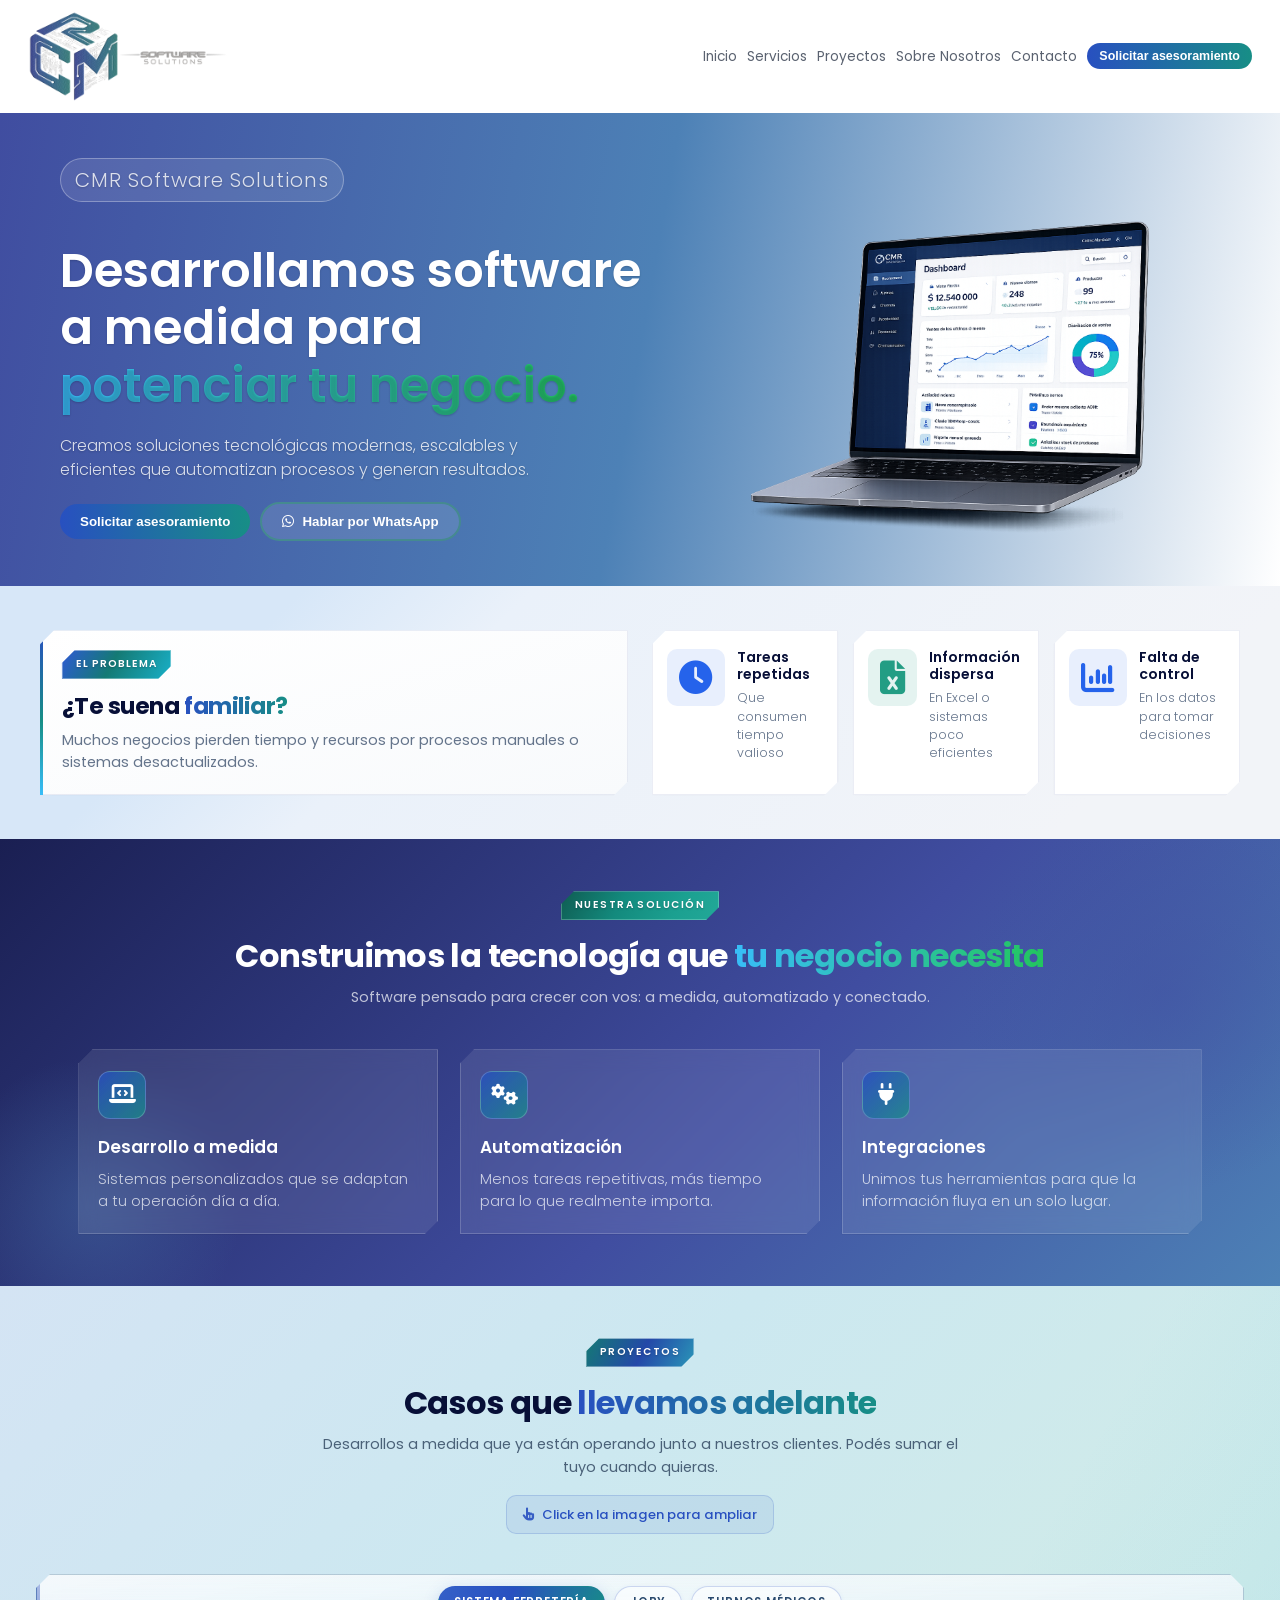
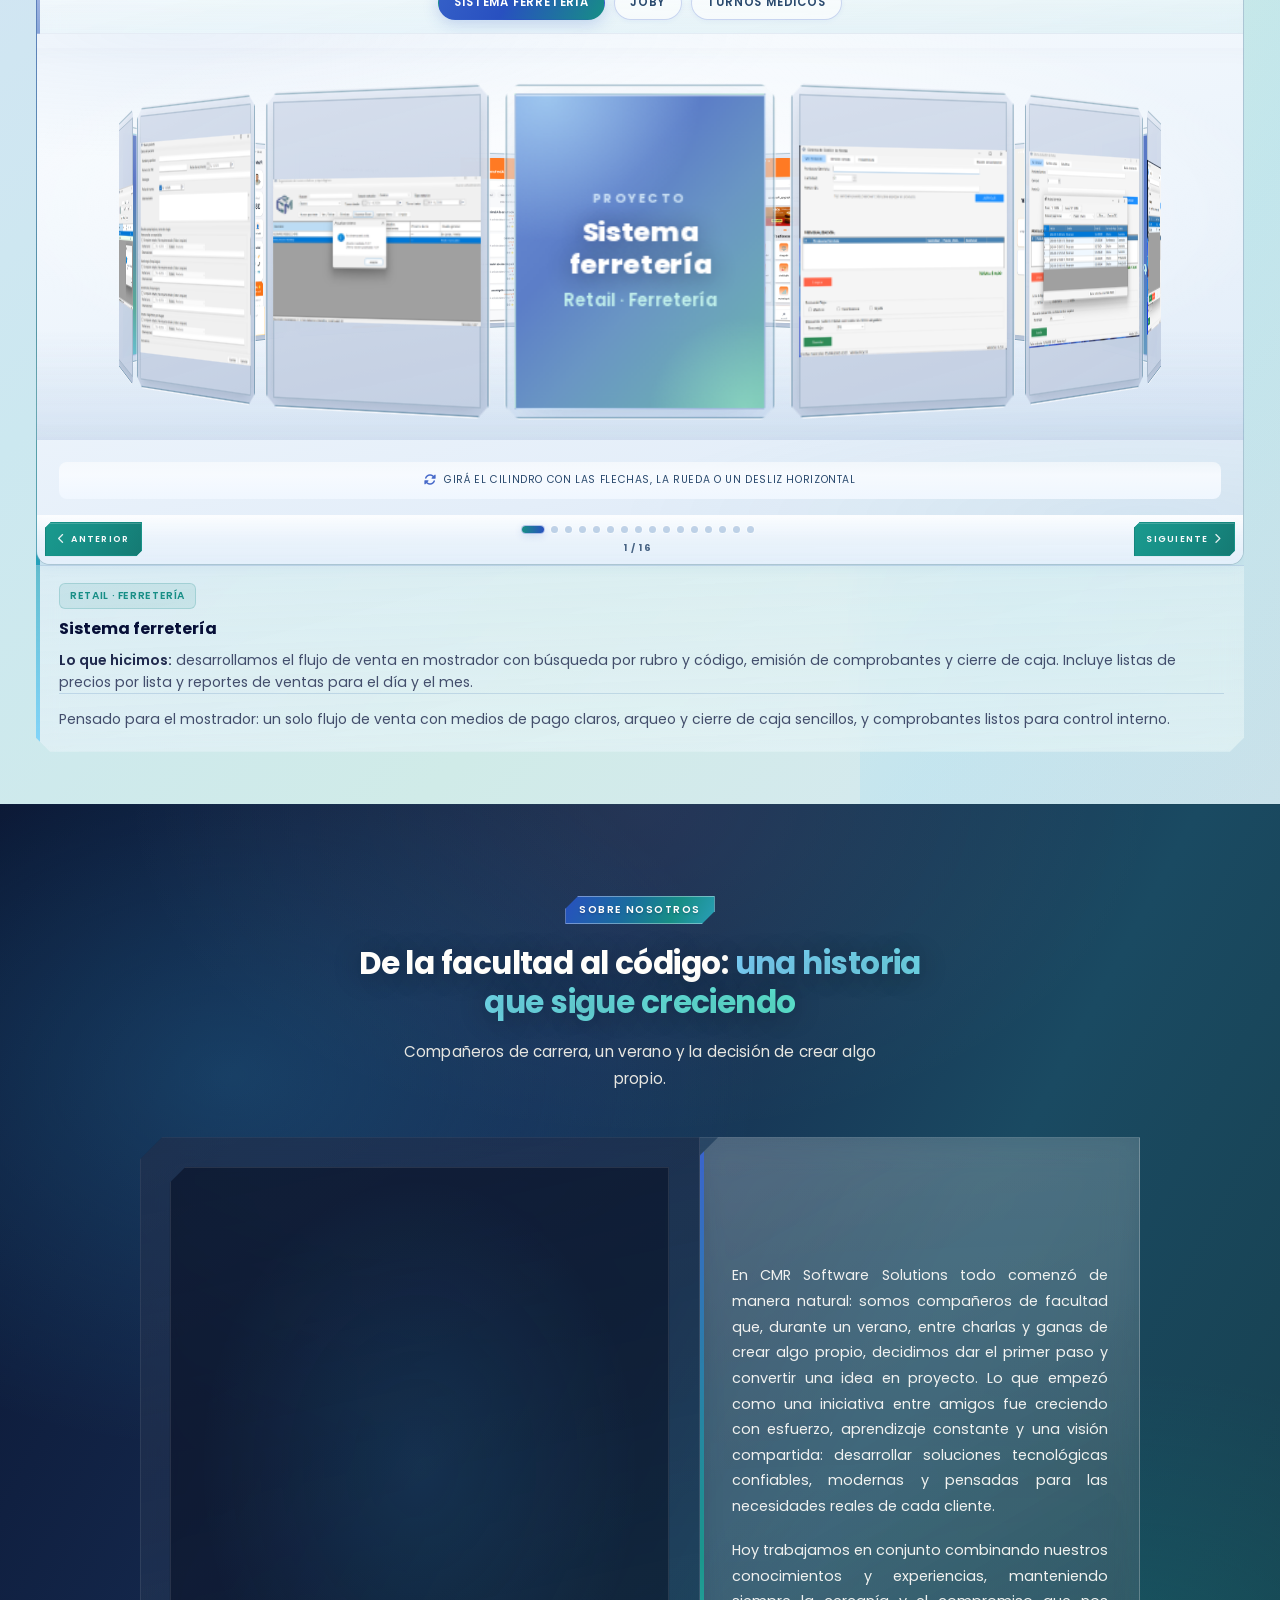
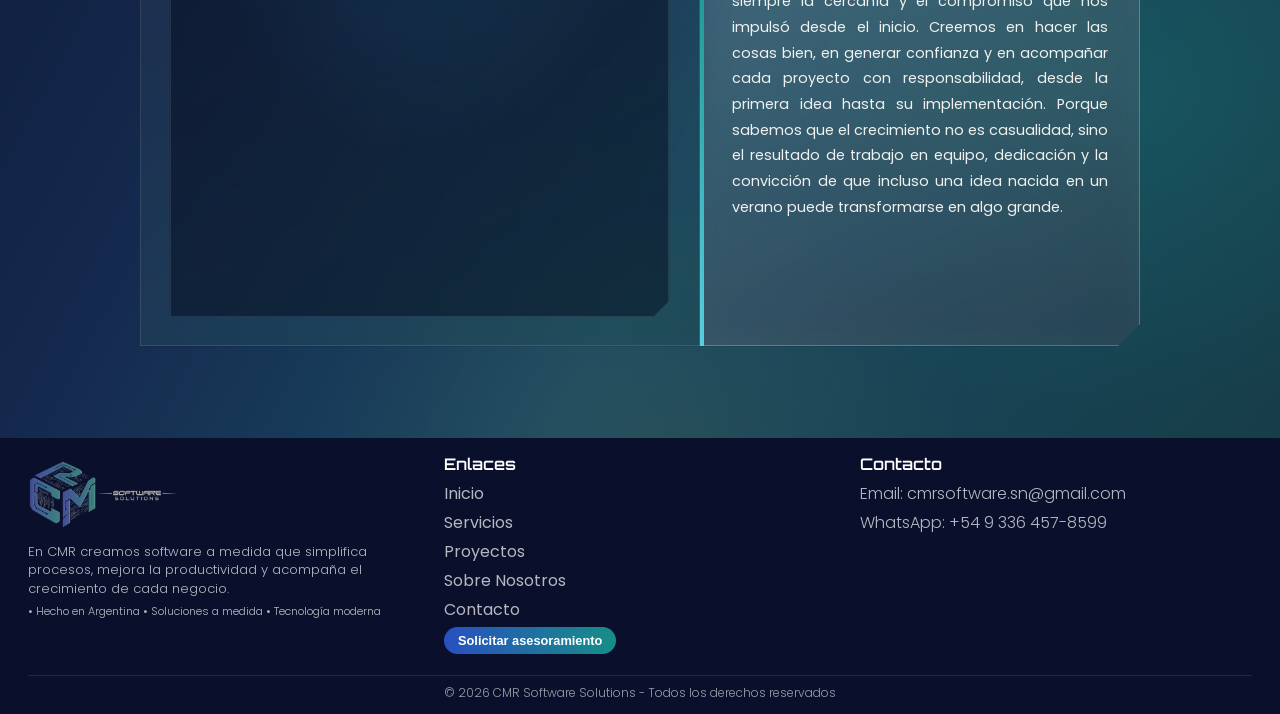
<file: index.html>
<!DOCTYPE html>
<html lang="es">
    <head>
        <meta charset="UTF-8">
        <meta name="viewport" content="width=device-width, initial-scale=1.0, viewport-fit=cover">
        <title>CMR Software Solutions</title>
        <link rel="stylesheet" href="style.css">
        <script src="main.js" defer></script>
        <link href="https://fonts.googleapis.com/css2?family=Poppins:wght@300;400;600;700&display=swap" rel="stylesheet">
        <link href="https://fonts.googleapis.com/css2?family=Orbitron:wght@400;600&display=swap" rel="stylesheet">
        <link rel="stylesheet" href="https://cdnjs.cloudflare.com/ajax/libs/font-awesome/6.5.0/css/all.min.css">
    </head>
        <body>
            <header>
                <nav class="site-nav" aria-label="Principal">
                        <img src="IMG/logo2.png" alt="CMR logo" class="logo">

                    <button type="button" class="nav-toggle js-nav-toggle" aria-controls="nav-primary" aria-expanded="false" aria-label="Abrir menú de navegación">
                        <span class="nav-toggle-bars" aria-hidden="true"></span>
                    </button>

                    <ul id="nav-primary" class="nav-primary">
                        <li><a href="#hero">Inicio</a></li>
                        <li><a href="#servicios">Servicios</a></li>
                        <li><a href="#proyectos">Proyectos</a></li>
                        <li><a href="#sobre-nosotros">Sobre Nosotros</a></li>
                        <li><a href="#footer">Contacto</a></li>
                        <li><button type="button" class="btn-nav js-goto-asesoramiento">Solicitar asesoramiento</button></li>
                    </ul>
                </nav>
            </header>

            <main id="contenido-principal">
                <section id="hero">
                    <div class="container">
                        <div class="hero-texto">
                            
                            <p class="tag">CMR Software Solutions</p>

                            <h1>Desarrollamos software a medida para
                                <span class="texto-degradado">potenciar tu negocio.</span>
                            </h1>

                            <p>Creamos soluciones tecnológicas modernas, escalables y eficientes que automatizan procesos y generan resultados.</p>

                            <div class="hero-actions">
                                <button type="button" class="btn-primary js-goto-asesoramiento">Solicitar asesoramiento</button>
                                <button type="button" class="btn-whatsapp"><i class="fa-brands fa-whatsapp" aria-hidden="true"></i> Hablar por WhatsApp</button>
                            </div>

                        </div>

                        <div class="hero-img">
                            <img src="IMG/Pantalla.png" alt="Sistema de gestión">
                        </div>

                    </div>

                </section>

                <section id="problema">

                    <div class="problema-envolvente">
                        
                        <div class="problema-texto">
                            <div class="problema-intro-card">
                                <h2 class="tag-problem">El problema</h2>
                                <h3 class="problema-intro-title">¿Te suena <span class="problema-highlight">familiar?</span></h3>
                                <p class="problema-intro-desc">Muchos negocios pierden tiempo y recursos por procesos manuales o sistemas desactualizados.</p>
                            </div>
                        </div>    
                                
                        <div class="problema-container">

                            <div class="problema-item">
                                <i class="fa-solid fa-clock icono-problema"></i>
                                <div>
                                    <h4>Tareas repetidas</h4>
                                    <p>Que consumen tiempo valioso</p>
                                </div>
                            </div>
                            
                            <div class="problema-item">
                                <i class="fa-solid fa-file-excel icono-excel"></i>
                                <div>
                                    <h4>Información dispersa</h4>
                                    <p>En Excel o sistemas poco eficientes</p>
                                </div>    
                            </div>

                            <div class="problema-item">
                                <i class="fa-solid fa-chart-column icono-problema"></i>
                                <div>
                                    <h4>Falta de control</h4>
                                    <p>En los datos para tomar decisiones</p>
                                </div>    
                            </div>
                            
                        </div>
                    </div>    
        
                </section>

                <section id="servicios">
                    <div class="servicios-envoltura">
                        <header class="servicios-head">
                            <h2 class="tag-servicios">Nuestra solución</h2>
                            <h3 class="servicios-title">Construimos la tecnología que <span class="servicios-gradient">tu negocio necesita</span></h3>
                            <p class="servicios-lead">Software pensado para crecer con vos: a medida, automatizado y conectado.</p>
                        </header>

                        <div class="servicios-container">

                            <article class="servicios-item">
                                <div class="servicios-item-icon" aria-hidden="true">
                                    <i class="fa-solid fa-laptop-code"></i>
                                </div>
                                <h4>Desarrollo a medida</h4>
                                <p>Sistemas personalizados que se adaptan a tu operación día a día.</p>
                            </article>

                            <article class="servicios-item">
                                <div class="servicios-item-icon" aria-hidden="true">
                                    <i class="fa-solid fa-gears"></i>
                                </div>
                                <h4>Automatización</h4>
                                <p>Menos tareas repetitivas, más tiempo para lo que realmente importa.</p>
                            </article>

                            <article class="servicios-item">
                                <div class="servicios-item-icon" aria-hidden="true">
                                    <i class="fa-solid fa-plug"></i>
                                </div>
                                <h4>Integraciones</h4>
                                <p>Unimos tus herramientas para que la información fluya en un solo lugar.</p>
                            </article>

                        </div>
                    </div>
                </section>

                <section id="proyectos" aria-labelledby="proyectos-heading">
                    <div class="proyectos-envoltura">
                        <header class="proyectos-head">
                            <h2 class="tag-proyectos">Proyectos</h2>
                            <h3 id="proyectos-heading" class="proyectos-title">Casos que <span class="proyectos-gradient">llevamos adelante</span></h3>
                            <p class="proyectos-lead">Desarrollos a medida que ya están operando junto a nuestros clientes. Podés sumar el tuyo cuando quieras.</p>
                            <p class="proyectos-aviso-capturas" role="note"><i class="fa-solid fa-hand-pointer" aria-hidden="true"></i> <span>Click en la imagen para ampliar</span></p>
                        </header>

                        <div class="proyectos-showcase-container">
                            <article class="proyecto-card proyecto-showcase" id="proyecto-showcase">
                                <div class="proyecto-carousel-shell">
                                <nav class="proyecto-tabs" role="tablist" aria-label="Elegí un proyecto o deslizá la galería continua">
                                    <button type="button" class="proyecto-tab is-active" role="tab" aria-selected="true" aria-controls="proyecto-galeria-continua" id="proyecto-tab-ferreteria" data-proyecto-index="0">Sistema ferretería</button>
                                    <button type="button" class="proyecto-tab" role="tab" aria-selected="false" aria-controls="proyecto-galeria-continua" id="proyecto-tab-joby" tabindex="-1" data-proyecto-index="1">Joby</button>
                                    <button type="button" class="proyecto-tab" role="tab" aria-selected="false" aria-controls="proyecto-galeria-continua" id="proyecto-tab-turnos" tabindex="-1" data-proyecto-index="2">Turnos médicos</button>
                                </nav>

                                <div class="proyecto-gallery-unified">
                                    <div class="proyecto-media proyecto-carousel js-proyecto-carousel-continuo" id="proyecto-carousel-continuo">
                                        <div class="proyecto-coverflow-stage proyecto-ring-stage" id="proyecto-galeria-continua" aria-roledescription="carrusel" aria-label="Galería continua: ferretería, Joby y turnos médicos">
                                            <div class="proyecto-ring-viewport">
                                                <div class="proyecto-ring-track">
                                                    <figure class="proyecto-ring-face proyecto-coverflow-slide proyecto-coverflow-portada" data-proyecto="0" aria-label="Portada: sistema ferretería">
                                                        <div class="proyecto-portada-inner">
                                                            <span class="proyecto-portada-eyebrow">Proyecto</span>
                                                            <span class="proyecto-portada-titulo">Sistema ferretería</span>
                                                            <span class="proyecto-portada-meta">Retail · Ferretería</span>
                                                        </div>
                                                    </figure>
                                                    <figure class="proyecto-ring-face proyecto-coverflow-slide" data-proyecto="0" aria-label="Ferretería, vista 1">
                                                        <img src="IMG/proyectos/SISTEMA FERRETERIA/Captura de pantalla 2026-04-15 202739.png" alt="Sistema ferretería — pantalla 1" loading="lazy" decoding="async">
                                                    </figure>
                                                    <figure class="proyecto-ring-face proyecto-coverflow-slide" data-proyecto="0" aria-label="Ferretería, vista 2">
                                                        <img src="IMG/proyectos/SISTEMA FERRETERIA/Captura de pantalla 2026-04-15 202751.png" alt="Sistema ferretería — pantalla 2" loading="lazy" decoding="async">
                                                    </figure>
                                                    <figure class="proyecto-ring-face proyecto-coverflow-slide" data-proyecto="0" aria-label="Ferretería, vista 3">
                                                        <img src="IMG/proyectos/SISTEMA FERRETERIA/Captura de pantalla 2026-04-15 202856.png" alt="Sistema ferretería — pantalla 3" loading="lazy" decoding="async">
                                                    </figure>
                                                    <figure class="proyecto-ring-face proyecto-coverflow-slide proyecto-coverflow-portada" data-proyecto="1" aria-label="Portada: Joby">
                                                        <div class="proyecto-portada-inner">
                                                            <span class="proyecto-portada-eyebrow">Proyecto</span>
                                                            <span class="proyecto-portada-titulo">Joby</span>
                                                            <span class="proyecto-portada-meta">App móvil · Servicios</span>
                                                        </div>
                                                    </figure>
                                                    <figure class="proyecto-ring-face proyecto-coverflow-slide" data-proyecto="1" aria-label="Joby, vista 1">
                                                        <img src="IMG/proyectos/APP%20JOBY/WhatsApp%20Image%202026-04-18%20at%2014.45.59%20(1).jpeg" alt="Joby — pantalla 1" loading="lazy" decoding="async">
                                                    </figure>
                                                    <figure class="proyecto-ring-face proyecto-coverflow-slide" data-proyecto="1" aria-label="Joby, vista 2">
                                                        <img src="IMG/proyectos/APP%20JOBY/WhatsApp%20Image%202026-04-18%20at%2014.45.59%20(2).jpeg" alt="Joby — pantalla 2" loading="lazy" decoding="async">
                                                    </figure>
                                                    <figure class="proyecto-ring-face proyecto-coverflow-slide" data-proyecto="1" aria-label="Joby, vista 3">
                                                        <img src="IMG/proyectos/APP%20JOBY/WhatsApp%20Image%202026-04-18%20at%2014.46.00%20(1).jpeg" alt="Joby — pantalla 3" loading="lazy" decoding="async">
                                                    </figure>
                                                    <figure class="proyecto-ring-face proyecto-coverflow-slide" data-proyecto="1" aria-label="Joby, vista 4">
                                                        <img src="IMG/proyectos/APP%20JOBY/WhatsApp%20Image%202026-04-18%20at%2014.46.00.jpeg" alt="Joby — pantalla 4" loading="lazy" decoding="async">
                                                    </figure>
                                                    <figure class="proyecto-ring-face proyecto-coverflow-slide" data-proyecto="1" aria-label="Joby, vista 5">
                                                        <img src="IMG/proyectos/APP%20JOBY/WhatsApp%20Image%202026-04-18%20at%2014.46.01%20(1).jpeg" alt="Joby — pantalla 5" loading="lazy" decoding="async">
                                                    </figure>
                                                    <figure class="proyecto-ring-face proyecto-coverflow-slide" data-proyecto="1" aria-label="Joby, vista 6">
                                                        <img src="IMG/proyectos/APP%20JOBY/WhatsApp%20Image%202026-04-18%20at%2014.46.01.jpeg" alt="Joby — pantalla 6" loading="lazy" decoding="async">
                                                    </figure>
                                                    <figure class="proyecto-ring-face proyecto-coverflow-slide" data-proyecto="1" aria-label="Joby, vista 7">
                                                        <img src="IMG/proyectos/APP%20JOBY/WhatsApp%20Image%202026-04-18%20at%2014.46.02.jpeg" alt="Joby — pantalla 7" loading="lazy" decoding="async">
                                                    </figure>
                                                    <figure class="proyecto-ring-face proyecto-coverflow-slide proyecto-coverflow-portada" data-proyecto="2" aria-label="Portada: turnos médicos">
                                                        <div class="proyecto-portada-inner">
                                                            <span class="proyecto-portada-eyebrow">Proyecto</span>
                                                            <span class="proyecto-portada-titulo">Turnos médicos</span>
                                                            <span class="proyecto-portada-meta">Salud · Turnos</span>
                                                        </div>
                                                    </figure>
                                                    <figure class="proyecto-ring-face proyecto-coverflow-slide" data-proyecto="2" aria-label="Turnos médicos, vista 1">
                                                        <img src="IMG/proyectos/SISTEMA TURNOS MEDICOS/Captura de pantalla 2026-04-15 202258.png" alt="Sistema turnos médicos — pantalla 1" loading="lazy" decoding="async">
                                                    </figure>
                                                    <figure class="proyecto-ring-face proyecto-coverflow-slide" data-proyecto="2" aria-label="Turnos médicos, vista 2">
                                                        <img src="IMG/proyectos/SISTEMA TURNOS MEDICOS/Captura de pantalla 2026-04-15 202452.png" alt="Sistema turnos médicos — pantalla 2" loading="lazy" decoding="async">
                                                    </figure>
                                                    <figure class="proyecto-ring-face proyecto-coverflow-slide" data-proyecto="2" aria-label="Turnos médicos, vista 3">
                                                        <img src="IMG/proyectos/SISTEMA TURNOS MEDICOS/Captura de pantalla 2026-04-15 202547.png" alt="Sistema turnos médicos — pantalla 3" loading="lazy" decoding="async">
                                                    </figure>
                                                </div>
                                            </div>
                                            <p class="proyecto-coverflow-hint"><i class="fa-solid fa-rotate" aria-hidden="true"></i> Girá el cilindro con las flechas, la rueda o un desliz horizontal</p>
                                        </div>
                                        <div class="carousel-3d-controls proyecto-ring-controls" role="group" aria-label="Navegación de la galería de capturas">
                                            <button type="button" class="carousel-3d-btn carousel-3d-prev" aria-label="Captura anterior"><span class="carousel-3d-btn-glyph" aria-hidden="true"><i class="fa-solid fa-chevron-left"></i></span><span class="carousel-3d-btn-text">Anterior</span></button>
                                            <div class="proyecto-ring-controls-mid">
                                                <div class="carousel-3d-dots proyecto-ring-dots" aria-label="Ir a una captura"></div>
                                                <span class="proyecto-ring-progress" aria-live="polite"></span>
                                            </div>
                                            <button type="button" class="carousel-3d-btn carousel-3d-next" aria-label="Captura siguiente"><span class="carousel-3d-btn-text">Siguiente</span><span class="carousel-3d-btn-glyph" aria-hidden="true"><i class="fa-solid fa-chevron-right"></i></span></button>
                                        </div>
                                    </div>
                                </div>
                                </div>

                                <div class="proyecto-desc-unified" aria-live="polite">
                                    <div class="proyecto-desc-panel is-active" id="proyecto-desc-ferreteria" role="region" aria-label="Detalle: sistema ferretería">
                                        <span class="proyecto-categoria">Retail · Ferretería</span>
                                        <h4>Sistema ferretería</h4>
                                        <p class="proyecto-resumen"><strong>Lo que hicimos:</strong> desarrollamos el flujo de venta en mostrador con búsqueda por rubro y código, emisión de comprobantes y cierre de caja. Incluye listas de precios por lista y reportes de ventas para el día y el mes.</p>
                                        <p class="proyecto-relato">Pensado para el mostrador: un solo flujo de venta con medios de pago claros, arqueo y cierre de caja sencillos, y comprobantes listos para control interno.</p>
                                    </div>
                                    <div class="proyecto-desc-panel" id="proyecto-desc-joby" role="region" aria-label="Detalle: Joby" hidden>
                                        <span class="proyecto-categoria">App móvil · Servicios</span>
                                        <h4>Joby</h4>
                                        <p class="proyecto-resumen">Joby es una aplicación móvil que conecta personas que necesitan servicios con trabajadores independientes de distintos rubros, de forma rápida, simple y segura.</p>
                                        <p class="proyecto-relato">Permite buscar profesionales por ubicación, ver perfiles con valoraciones y contratar con mayor confianza, mientras que a los trabajadores les brinda visibilidad, más oportunidades laborales y herramientas para mejorar su reputación y crecimiento.</p>
                                    </div>
                                    <div class="proyecto-desc-panel" id="proyecto-desc-turnos" role="region" aria-label="Detalle: turnos médicos" hidden>
                                        <span class="proyecto-categoria">Salud · Turnos</span>
                                        <h4>Sistema turnos médicos</h4>
                                        <p class="proyecto-resumen"><strong>Lo que hicimos:</strong> aplicación para programación y seguimiento de turnos en una unidad sanitaria, con agenda centralizada, notificaciones y panel de gestión para el equipo asistencial.</p>
                                        <p class="proyecto-relato">Reemplaza libretas y planillas sueltas: turnos y prestaciones en un solo lugar, con menos trabajo duplicado y registro ordenado para planificar y auditar.</p>
                                    </div>
                                </div>
                            </article>
                        </div>
                    </div>
                </section>

                <section id="sobre-nosotros" class="sobre-nosotros" aria-labelledby="sobre-heading">
                    <div class="sobre-nosotros-backdrop" aria-hidden="true"></div>
                    <div class="sobre-nosotros-inner container">
                        <header class="sobre-nosotros-head">
                            <p class="tag-sobre">Sobre nosotros</p>
                            <h2 id="sobre-heading">De la facultad al código: <span class="sobre-gradient">una historia que sigue creciendo</span></h2>
                            <p class="sobre-lead">Compañeros de carrera, un verano y la decisión de crear algo propio.</p>
                        </header>
                        <div class="sobre-nosotros-panel">
                            <div class="sobre-media">
                                <figure class="sobre-figure">
                                    <img class="sobre-foto" src="IMG/sobrenosotros2.png" alt="Dos desarrolladores de software colaborando con código en pantallas, equipo CMR Software Solutions" loading="lazy" decoding="async">
                                </figure>
                            </div>
                            <div class="sobre-copy">
                                <p class="sobre-copy-texto">En CMR Software Solutions todo comenzó de manera natural: somos compañeros de facultad que, durante un verano, entre charlas y ganas de crear algo propio, decidimos dar el primer paso y convertir una idea en proyecto. Lo que empezó como una iniciativa entre amigos fue creciendo con esfuerzo, aprendizaje constante y una visión compartida: desarrollar soluciones tecnológicas confiables, modernas y pensadas para las necesidades reales de cada cliente.</p>
                                <p class="sobre-copy-texto">Hoy trabajamos en conjunto combinando nuestros conocimientos y experiencias, manteniendo siempre la cercanía y el compromiso que nos impulsó desde el inicio. Creemos en hacer las cosas bien, en generar confianza y en acompañar cada proyecto con responsabilidad, desde la primera idea hasta su implementación. Porque sabemos que el crecimiento no es casualidad, sino el resultado de trabajo en equipo, dedicación y la convicción de que incluso una idea nacida en un verano puede transformarse en algo grande.</p>
                            </div>
                        </div>
                    </div>
                </section>

            </main>

            <footer id="footer">
                <div class="footer-container">

                    <div class="footer-col">
                        <h3><img src="IMG/logo2.png" alt="CMR Software Solutions" width="300" height="77"></h3>
                        <p class="footer-descripcion">En CMR creamos software a medida que simplifica procesos, mejora la productividad y acompaña el crecimiento de cada negocio.</p>
                        <p class="footer-mini">• Hecho en Argentina • Soluciones a medida • Tecnología moderna</p>
                    </div>

                    <div class="footer-col">
                        <h4>Enlaces</h4>
                        
                        <ul>
                            <li><a href="#hero">Inicio</a></li>
                            <li><a href="#servicios">Servicios</a></li>
                            <li><a href="#proyectos">Proyectos</a></li>
                            <li><a href="#sobre-nosotros">Sobre Nosotros</a></li>
                            <li><a href="asesoramiento.html">Contacto</a></li>
                            <li><button type="button" class="btn-nav js-goto-asesoramiento">Solicitar asesoramiento</button></li>
                        </ul>
                    </div>

                    <div class="footer-col">
                        <h4>Contacto</h4>
                        <p>Email: cmrsoftware.sn@gmail.com</p>
                        <p>WhatsApp: <a href="https://wa.me/5493364578599?text=Hola%20CMR%2C%20me%20gustar%C3%ADa%20recibir%20informaci%C3%B3n%20sobre%20sus%20servicios." target="_blank" rel="noopener noreferrer">+54 9 336 457-8599</a></p>
                    </div>

                </div>

                <div class="footer-bottom">
                    <p>© 2026 CMR Software Solutions - Todos los derechos reservados</p>
                </div>
            </footer>

        <div id="proyecto-captura-lightbox" class="proyecto-captura-lightbox" role="dialog" aria-modal="true" aria-label="Vista ampliada de capturas del proyecto" hidden>
            <button type="button" class="proyecto-captura-lightbox-backdrop" aria-label="Cerrar vista ampliada"></button>
            <div class="proyecto-captura-lightbox-inner">
                <button type="button" class="proyecto-captura-lightbox-close" aria-label="Cerrar">&times;</button>
                <div id="proyecto-lightbox-carousel-host" class="proyecto-lightbox-carousel-host"></div>
            </div>
        </div>
    </body>
</html>
</file>
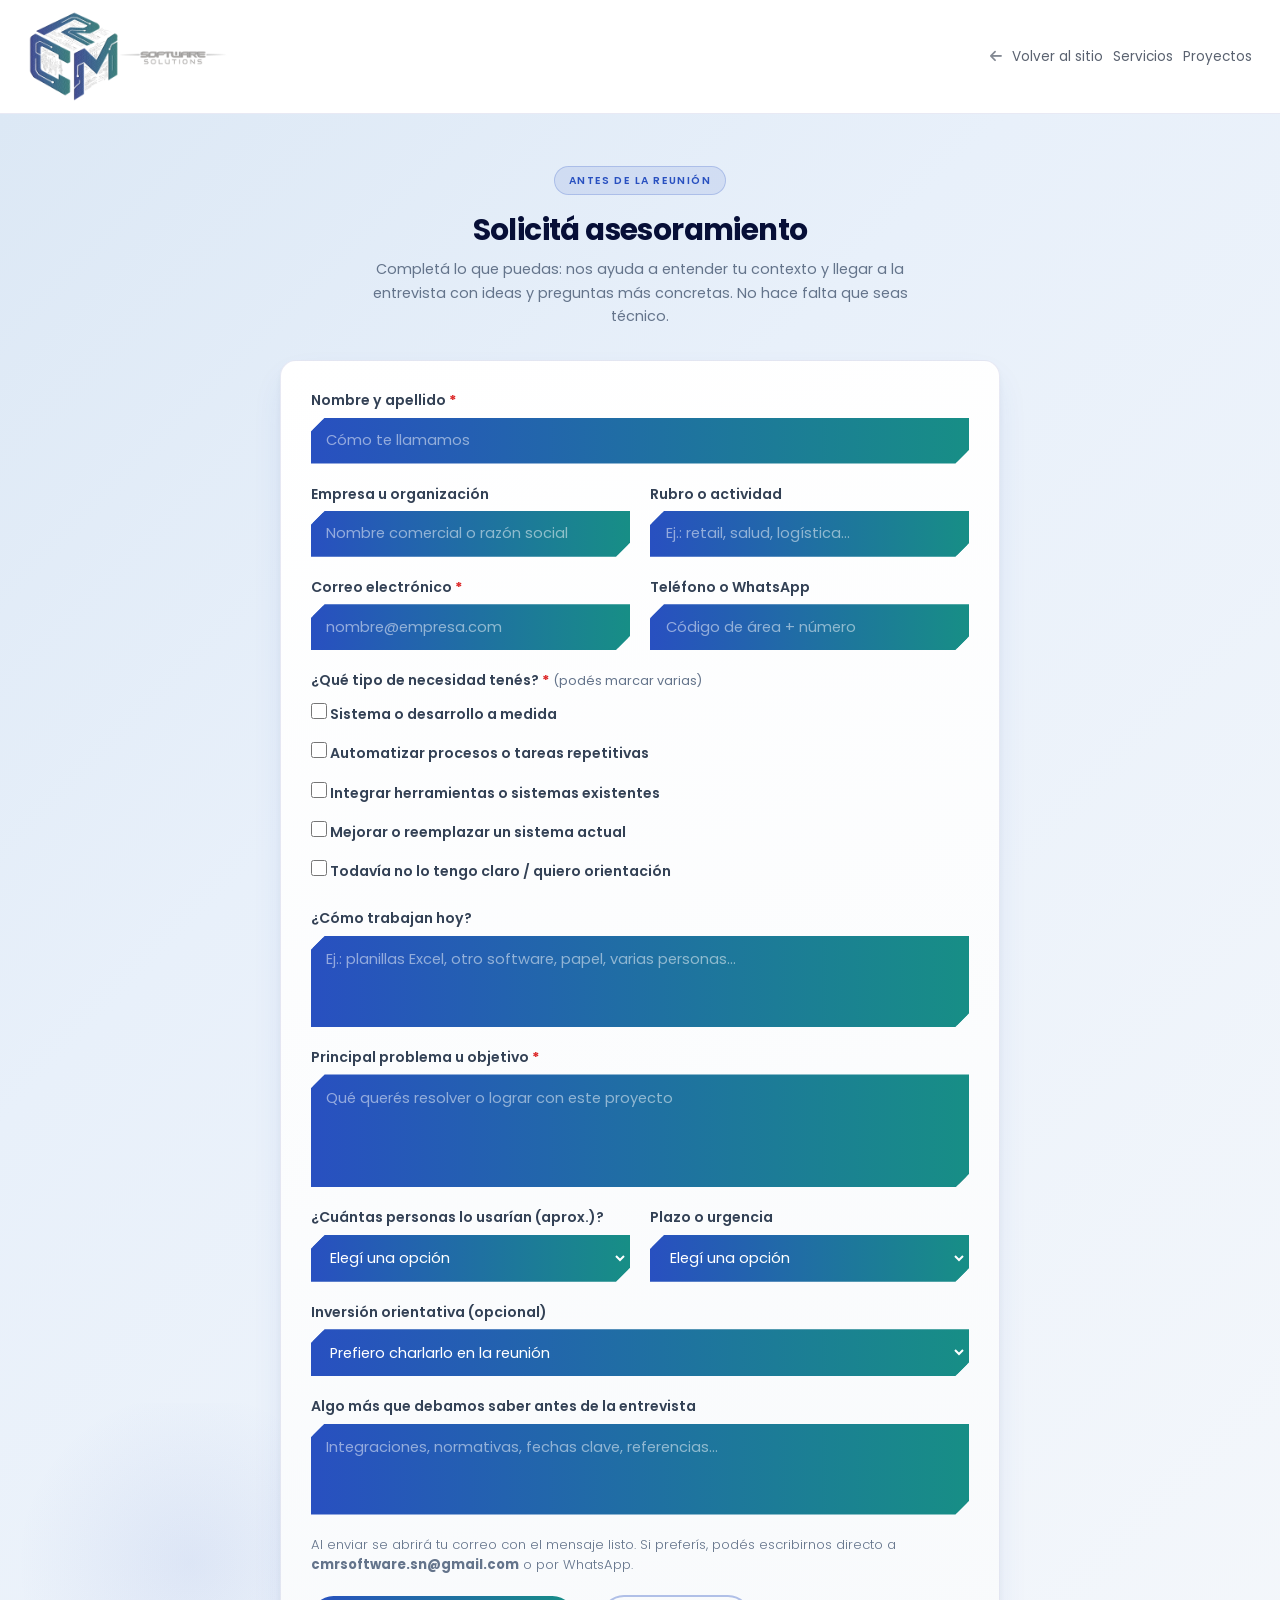
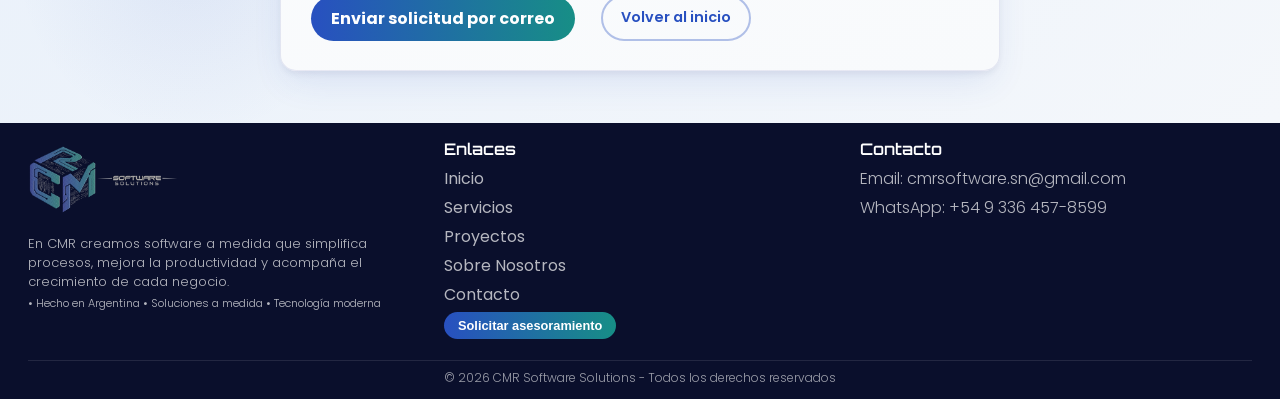
<file: asesoramiento.html>
<!DOCTYPE html>
<html lang="es">
    <head>
        <meta charset="UTF-8">
        <meta name="viewport" content="width=device-width, initial-scale=1.0, viewport-fit=cover">
        <title>Solicitar asesoramiento | CMR Software Solutions</title>
        <link rel="stylesheet" href="style.css">
        <script src="main.js" defer></script>
        <link href="https://fonts.googleapis.com/css2?family=Poppins:wght@300;400;600;700&display=swap" rel="stylesheet">
        <link href="https://fonts.googleapis.com/css2?family=Orbitron:wght@400;600&display=swap" rel="stylesheet">
        <link rel="stylesheet" href="https://cdnjs.cloudflare.com/ajax/libs/font-awesome/6.5.0/css/all.min.css">
    </head>
    <body class="page-asesoramiento">
        <header>
            <nav class="site-nav" aria-label="Principal">
                <a href="index.html" class="logo-link" aria-label="CMR Software Solutions — inicio">
                    <img src="IMG/logo2.png" alt="CMR logo" class="logo">
                </a>
                <button type="button" class="nav-toggle js-nav-toggle" aria-controls="nav-primary" aria-expanded="false" aria-label="Abrir menú de navegación">
                    <span class="nav-toggle-bars" aria-hidden="true"></span>
                </button>
                <ul id="nav-primary" class="nav-primary">
                    <li><a href="index.html"><i class="fa-solid fa-arrow-left" aria-hidden="true"></i> Volver al sitio</a></li>
                    <li><a href="index.html#servicios">Servicios</a></li>
                    <li><a href="index.html#proyectos">Proyectos</a></li>
                </ul>
            </nav>
        </header>

        <main>
            <section id="asesoramiento" class="asesoramiento asesoramiento--page" aria-labelledby="asesoramiento-heading">
                <div class="asesoramiento-envoltura">
                    <header class="asesoramiento-head">
                        <h2 class="tag-asesoramiento">Antes de la reunión</h2>
                        <h3 id="asesoramiento-heading">Solicitá asesoramiento</h3>
                        <p class="asesoramiento-lead">Completá lo que puedas: nos ayuda a entender tu contexto y llegar a la entrevista con ideas y preguntas más concretas. No hace falta que seas técnico.</p>
                    </header>

                    <form id="form-asesoramiento" class="asesoramiento-form" novalidate>
                        <div class="form-grid">
                            <div class="form-field form-field--full">
                                <label for="fa-nombre">Nombre y apellido <span class="req">*</span></label>
                                <span class="form-input-shell"><input type="text" id="fa-nombre" name="nombre" required autocomplete="name" placeholder="Cómo te llamamos"></span>
                            </div>

                            <div class="form-field">
                                <label for="fa-empresa">Empresa u organización</label>
                                <span class="form-input-shell"><input type="text" id="fa-empresa" name="empresa" autocomplete="organization" placeholder="Nombre comercial o razón social"></span>
                            </div>

                            <div class="form-field">
                                <label for="fa-rubro">Rubro o actividad</label>
                                <span class="form-input-shell"><input type="text" id="fa-rubro" name="rubro" placeholder="Ej.: retail, salud, logística…"></span>
                            </div>

                            <div class="form-field">
                                <label for="fa-email">Correo electrónico <span class="req">*</span></label>
                                <span class="form-input-shell"><input type="email" id="fa-email" name="email" required autocomplete="email" placeholder="nombre@empresa.com"></span>
                            </div>

                            <div class="form-field">
                                <label for="fa-telefono">Teléfono o WhatsApp</label>
                                <span class="form-input-shell"><input type="tel" id="fa-telefono" name="telefono" autocomplete="tel" placeholder="Código de área + número"></span>
                            </div>

                            <fieldset class="form-field form-field--full form-fieldset">
                                <legend>¿Qué tipo de necesidad tenés? <span class="req">*</span> <span class="legend-hint">(podés marcar varias)</span></legend>
                                <div class="form-check-grid">
                                    <label class="form-check"><input type="checkbox" name="necesidad" value="Sistema o desarrollo a medida"> Sistema o desarrollo a medida</label>
                                    <label class="form-check"><input type="checkbox" name="necesidad" value="Automatizar procesos o tareas repetitivas"> Automatizar procesos o tareas repetitivas</label>
                                    <label class="form-check"><input type="checkbox" name="necesidad" value="Integrar herramientas o sistemas existentes"> Integrar herramientas o sistemas existentes</label>
                                    <label class="form-check"><input type="checkbox" name="necesidad" value="Mejorar o reemplazar un sistema actual"> Mejorar o reemplazar un sistema actual</label>
                                    <label class="form-check"><input type="checkbox" name="necesidad" value="Todavía no lo tengo claro / quiero orientación"> Todavía no lo tengo claro / quiero orientación</label>
                                </div>
                            </fieldset>

                            <div class="form-field form-field--full">
                                <label for="fa-hoy">¿Cómo trabajan hoy?</label>
                                <span class="form-input-shell"><textarea id="fa-hoy" name="como_trabajan" rows="3" placeholder="Ej.: planillas Excel, otro software, papel, varias personas…"></textarea></span>
                            </div>

                            <div class="form-field form-field--full">
                                <label for="fa-problema">Principal problema u objetivo <span class="req">*</span></label>
                                <span class="form-input-shell"><textarea id="fa-problema" name="problema_objetivo" required rows="4" placeholder="Qué querés resolver o lograr con este proyecto"></textarea></span>
                            </div>

                            <div class="form-field">
                                <label for="fa-usuarios">¿Cuántas personas lo usarían (aprox.)?</label>
                                <span class="form-input-shell"><select id="fa-usuarios" name="usuarios">
                                    <option value="">Elegí una opción</option>
                                    <option value="1 persona">1 persona</option>
                                    <option value="2 a 5">2 a 5</option>
                                    <option value="6 a 20">6 a 20</option>
                                    <option value="Más de 20">Más de 20</option>
                                    <option value="Aún no lo sé">Aún no lo sé</option>
                                </select></span>
                            </div>

                            <div class="form-field">
                                <label for="fa-plazo">Plazo o urgencia</label>
                                <span class="form-input-shell"><select id="fa-plazo" name="plazo">
                                    <option value="">Elegí una opción</option>
                                    <option value="Lo antes posible">Lo antes posible</option>
                                    <option value="En 1 a 3 meses">En 1 a 3 meses</option>
                                    <option value="En 3 a 6 meses">En 3 a 6 meses</option>
                                    <option value="Sin fecha fija / explorando">Sin fecha fija / explorando</option>
                                </select></span>
                            </div>

                            <div class="form-field form-field--full">
                                <label for="fa-presupuesto">Inversión orientativa (opcional)</label>
                                <span class="form-input-shell"><select id="fa-presupuesto" name="presupuesto">
                                    <option value="">Prefiero charlarlo en la reunión</option>
                                    <option value="Menor escala / proyecto acotado">Menor escala / proyecto acotado</option>
                                    <option value="Escala media">Escala media</option>
                                    <option value="Proyecto amplio o varias etapas">Proyecto amplio o varias etapas</option>
                                    <option value="No aplica / solo consulta">No aplica / solo consulta</option>
                                </select></span>
                            </div>

                            <div class="form-field form-field--full">
                                <label for="fa-extra">Algo más que debamos saber antes de la entrevista</label>
                                <span class="form-input-shell"><textarea id="fa-extra" name="extra" rows="3" placeholder="Integraciones, normativas, fechas clave, referencias…"></textarea></span>
                            </div>
                        </div>

                        <p class="form-privacy">Al enviar se abrirá tu correo con el mensaje listo. Si preferís, podés escribirnos directo a <strong>cmrsoftware.sn@gmail.com</strong> o por WhatsApp.</p>

                        <div class="form-actions">
                            <button type="submit" class="btn-primary">Enviar solicitud por correo</button>
                            <a href="index.html" class="btn-form-secondary">Volver al inicio</a>
                        </div>
                        <p id="form-asesoramiento-error" class="form-error" role="alert" hidden></p>
                    </form>
                </div>
            </section>
        </main>

        <footer id="footer">
            <div class="footer-container">

                <div class="footer-col">
                    <h3><a href="index.html" class="logo-link"><img src="IMG/logo2.png" width="300" alt="CMR Software Solutions"></a></h3>
                    <p class="footer-descripcion">En CMR creamos software a medida que simplifica procesos, mejora la productividad y acompaña el crecimiento de cada negocio.</p>
                    <p class="footer-mini">• Hecho en Argentina • Soluciones a medida • Tecnología moderna</p>
                </div>

                <div class="footer-col">
                    <h4>Enlaces</h4>
                    <ul>
                        <li><a href="index.html">Inicio</a></li>
                        <li><a href="index.html#servicios">Servicios</a></li>
                        <li><a href="index.html#proyectos">Proyectos</a></li>
                        <li><a href="index.html#sobre-nosotros">Sobre Nosotros</a></li>
                        <li><a href="asesoramiento.html">Contacto</a></li>
                        <li><button type="button" class="btn-nav js-scroll-form">Solicitar asesoramiento</button></li>
                    </ul>
                </div>

                <div class="footer-col">
                    <h4>Contacto</h4>
                    <p>Email: cmrsoftware.sn@gmail.com</p>
                    <p>WhatsApp: <a href="https://wa.me/5493364578599?text=Hola%20CMR%2C%20me%20gustar%C3%ADa%20recibir%20informaci%C3%B3n%20sobre%20sus%20servicios." target="_blank" rel="noopener noreferrer">+54 9 336 457-8599</a></p>
                </div>

            </div>

            <div class="footer-bottom">
                <p>© 2026 CMR Software Solutions - Todos los derechos reservados</p>
            </div>
        </footer>
    </body>
</html>
</file>
<file: style.css>
/*RESET*/

html{
    scroll-behavior: smooth;
}

@media (prefers-reduced-motion: reduce){
    html{
        scroll-behavior: auto;
    }
}

*{
    margin: 0;  /*elimina margenes por defecto*/
    padding: 0; /*elimina espacios por defecto*/
    box-sizing: border-box; /*si se define 300px queda eso, no se suma con los otros px*/
}

img,
video{
    max-width: 100%;
    height: auto;
}

/*CMR SOFTWARE SOLUTIONS*/

.tag{
    display: inline-block; /*Forma de caja*/
    padding: 6px 14px; /*Espacio interno*/
    border-radius: 50px;
    background: rgba(255,255,255,0.1); /* fondo transparente */
    border: 1px solid rgba(255,255,255,0.3); /*Borde suave*/
    font-size: 20px;
    letter-spacing: 1px; /*Separacion entre letras*/
}


/*BODY*/

body{
    font-family: 'Poppins', sans-serif;
    line-height: 1.5;
    text-align: left;
    hyphens: none;
    -webkit-hyphens: none;
    -ms-hyphens: none;
    overflow-x: clip;
}

body.nav-menu-open{
    overflow: hidden;
}

.container{
    max-width: 1200px; /* limita el ancho */
    margin: 0 auto; /*centra horizontalmente*/
    padding: 20px; /*espacio interno para que no se pegue a los bordes*/
}

/* Logo del nav: tamaño completo. La franja blanca se achica con padding mínimo en nav, no encogiendo el logo. */

.logo{
    display: block;
    flex-shrink: 0;
}

header nav .logo,
header nav .logo-link img.logo{
    width: 200px;
    height: auto;
    max-width: none;
    object-fit: contain;
}


/*LA PRIMER PARTE QUE SE VE, HERO*/

#hero {
    /* Misma paleta de siempre (#404da0, #4d81b6, #ffffff): un solo degradé parejo de izquierda a derecha, sin oscuro “acumulado” al centro */
    background: linear-gradient(100deg, #404da0 0%, #4d81b6 50%, #ffffff 100%);
    color: white; /*Texto blanco*/
    padding: 25px ; /*Espacio arriba y abajo*/
    position: relative;
    overflow: hidden;
}
/*
#hero::after{ /*Crea una mancha de luz, da profundidad, hace que no sea un fondo plano
    content: "";
    position: absolute;
    top: 0;
    right: -300px;
    width: 600px;
    height: 600px;
    background: radial-gradient(circle, rgba(37,99,235,0.4) 0%, transparent 70%);
    filter: blur(80px);
    opacity: 0.4;
}
*/

.texto-degradado{
    background: linear-gradient(90deg, #38bdf8, #22c55e);
    background-clip: text; 
    -webkit-background-clip: text; /*Algunos navegadores no lo utilizan*/
    -webkit-text-fill-color: transparent;
    
}

#hero .container{
    display: flex; /* convierte el contenido en fila horizontal */
    align-items: center; /* centra verticalmente */
    justify-content: space-between; /* separa izquierda y derecha */
    gap: 60px; /* espacio entre columnas */
    flex-wrap: nowrap;
    min-width: 0;
}

.hero-texto{
    flex: 1.2 1 0; /*tamaño de texto; 1 0 permite encoger sin pasar a columna*/
    max-width: 600px;
    min-width: 0;
    text-shadow: 0 1px 2px rgba(15, 23, 42, 0.22);
    text-align: left;
}

.hero-texto h1{
    font-size: 48px; /* tamaño de fuente (escritorio como antes) */
    margin: 20px 0; /* espacio arriba y abajo */
    line-height: 1.2;
}

.hero-texto p{
    max-width: 500px;/*Limita*/
    margin-bottom: 20px;
    color: rgba(255,255,255,0.8); 
}


.hero-img{
    /*flex: 1;  La imagen ocupa la otra mitad */
    display: flex;
    justify-content: flex-end; /*Forzar posicionamiento a la derecha*/
    align-items: center;
    flex: 1 1 0;
    min-width: 0;
}
.hero-img img{
    width: 100%; /* La imagen ocupa todo el contenedor */
    max-width: 500px; /*limita el tamaño*/
    height: auto;
    transform: translateY(30px) scale(1.05);
    /* box-shadow: 0 30px 80px rgba(0,0,0,0.5);  efecto flotante */
}

/* Misma fila que siempre: los dos botones juntos (sin apilar) */
.hero-actions{
    display: flex;
    flex-wrap: nowrap;
    align-items: center;
    gap: 10px;
    margin-top: 0;
}

.hero-actions button{
    margin-right: 0;
    flex: 0 1 auto;
}

@media (max-width: 900px){
    #hero .container{
        flex-direction: column;
        flex-wrap: wrap;
        text-align: center;
    }

    .hero-texto{
        text-align: center;
        max-width: none;
    }

    .hero-texto p{
        margin-left: auto;
        margin-right: auto;
    }

    .hero-img{
        justify-content: center;
    }

    .hero-img img{
        transform: translateY(0) scale(1);
        max-width: min(500px, 100%);
    }

    .hero-actions{
        justify-content: center;
        flex-wrap: wrap;
    }
}

@media (max-width: 720px){
    .hero-texto h1{
        font-size: clamp(1.35rem, 4.5vw + 0.35rem, 2.75rem);
    }
}

@media (max-width: 520px){
    #hero .container{
        gap: clamp(12px, 3vw, 28px);
    }

    .hero-actions{
        gap: 8px;
    }

    .hero-actions .btn-primary,
    .hero-actions .btn-whatsapp{
        padding: 9px 14px;
        font-size: clamp(0.72rem, 2.8vw, 0.88rem);
    }
}

/*BOTONES EN EL HERO*/

button{
    padding: 10px 20px; /*Tamaño interno, hace el boton mas grande*/
    margin-right: 10px; /*Separa los botones*/
    border: none; /* Saca el borde feo negro  */
    cursor: pointer; /*Cambia el cursor, le pone manito*/
    border-radius: 30px; /*Redondea borde de boton*/
    font-weight: bold;
}



.btn-primary{
    background: linear-gradient(90deg, #2850c0, #178e86);
    /*background-color: #007BFF;*/
    color: white;
}

.btn-whatsapp{
    display: inline-flex;
    align-items: center;
    gap: 8px;
    background: rgba(255,255,255,0.1); /* fondo transparente */
    border: 2px solid #458a90; /*Borde color*/
    /*background-color: #25D366;*/
    color: white;
}



button:hover{ /*Al pasar por arriba del boton genera una transparencia sutil*/
    opacity: 0.8; 
}

/*PARTE DE ARRIBA NAVBAR*/

.site-nav{
    display: flex;
    justify-content: flex-start;
    align-items: center;
    width: 100%;
    padding: 0 clamp(14px, 3vw, 28px);
    padding-right: max(clamp(14px, 3vw, 28px), env(safe-area-inset-right));
    padding-left: max(clamp(14px, 3vw, 28px), env(safe-area-inset-left));
    min-height: 0;
    box-sizing: border-box;
    gap: 0.5rem;
}

.site-nav .nav-primary{
    display: flex;
    list-style: none;
    gap: 10px;
    align-items: center;
    margin-left: auto;
    flex-shrink: 0;
}

.site-nav .nav-primary li a{
    font-size: 0.85rem;
    color: #5a6270;
    transition: color 0.22s ease, text-decoration-color 0.22s ease, text-underline-offset 0.22s ease;
}

.site-nav .btn-nav{
    padding: 6px 12px;
    font-size: 0.78rem;
    margin-right: 0;
}

.site-nav a{
    text-decoration: none;
    color: black;
}

.site-nav .nav-primary li a:hover{
    color: #2850c0;
    text-decoration: underline;
    text-decoration-thickness: 2px;
    text-underline-offset: 5px;
    text-decoration-color: #178e86;
}

/* Menú compacto en pantallas angostas: misma información, acceso táctil claro */
.nav-toggle{
    display: none;
    position: relative;
    z-index: 2101;
    margin-left: auto;
    flex-shrink: 0;
    align-items: center;
    justify-content: center;
    width: 2.65rem;
    height: 2.65rem;
    padding: 0;
    border: 1px solid rgba(40, 80, 192, 0.28);
    border-radius: 12px;
    background: linear-gradient(145deg, rgba(255, 255, 255, 0.95) 0%, rgba(236, 244, 252, 0.92) 100%);
    box-shadow: 0 2px 10px rgba(40, 80, 192, 0.08);
    cursor: pointer;
    transition: border-color 0.2s ease, box-shadow 0.2s ease;
}

.nav-toggle:hover{
    border-color: rgba(23, 142, 134, 0.45);
    box-shadow: 0 4px 14px rgba(23, 142, 134, 0.12);
}

.nav-toggle:focus{
    outline: none;
}

.nav-toggle:focus-visible{
    outline: 2px solid rgba(40, 80, 192, 0.45);
    outline-offset: 2px;
}

.nav-toggle-bars,
.nav-toggle-bars::before,
.nav-toggle-bars::after{
    display: block;
    width: 1.15rem;
    height: 2px;
    background: linear-gradient(90deg, #2850c0, #178e86);
    border-radius: 1px;
    transition: transform 0.28s ease, opacity 0.2s ease, top 0.28s ease;
}

.nav-toggle-bars{
    position: relative;
}

.nav-toggle-bars::before,
.nav-toggle-bars::after{
    content: "";
    position: absolute;
    left: 0;
}

.nav-toggle-bars::before{
    top: -6px;
}

.nav-toggle-bars::after{
    top: 6px;
}

.site-nav.menu-open .nav-toggle-bars{
    background: transparent;
}

.site-nav.menu-open .nav-toggle-bars::before{
    top: 0;
    transform: rotate(45deg);
}

.site-nav.menu-open .nav-toggle-bars::after{
    top: 0;
    transform: rotate(-45deg);
}

@media (prefers-reduced-motion: reduce){
    .nav-toggle-bars,
    .nav-toggle-bars::before,
    .nav-toggle-bars::after{
        transition-duration: 0.01ms;
    }
}

@media (max-width: 960px){
    .site-nav > .logo,
    .site-nav > .logo-link{
        position: relative;
        z-index: 2101;
    }

    .nav-toggle{
        display: inline-flex;
    }

    .site-nav .nav-primary{
        position: fixed;
        z-index: 2100;
        inset: 0;
        width: 100%;
        max-width: none;
        height: 100%;
        min-height: 100dvh;
        margin: 0;
        padding: calc(env(safe-area-inset-top) + 5.25rem) clamp(1.25rem, 5vw, 2rem) calc(env(safe-area-inset-bottom) + 2rem);
        flex-direction: column;
        align-items: stretch;
        justify-content: flex-start;
        gap: 0.35rem;
        overflow-y: auto;
        -webkit-overflow-scrolling: touch;
        list-style: none;
        background: rgba(255, 255, 255, 0.97);
        backdrop-filter: blur(16px);
        -webkit-backdrop-filter: blur(16px);
        box-shadow: 0 0 0 1px rgba(64, 77, 160, 0.08);
        transform: translateX(100%);
        visibility: hidden;
        pointer-events: none;
        transition:
            transform 0.32s cubic-bezier(0.33, 1, 0.32, 1),
            visibility 0.32s step-end;
    }

    .site-nav .nav-primary.is-open{
        transform: translateX(0);
        visibility: visible;
        pointer-events: auto;
        transition:
            transform 0.32s cubic-bezier(0.33, 1, 0.32, 1),
            visibility 0s step-start;
    }

    .site-nav .nav-primary li{
        width: 100%;
    }

    .site-nav .nav-primary li a{
        display: block;
        padding: 0.65rem 0.35rem;
        font-size: 1rem;
        border-radius: 10px;
    }

    .site-nav .nav-primary li a:hover{
        text-decoration: none;
        background: rgba(40, 80, 192, 0.06);
    }

    .site-nav .nav-primary .btn-nav{
        width: 100%;
        margin-top: 0.35rem;
        padding: 0.7rem 1rem;
        font-size: 0.9rem;
        border-radius: 12px;
    }
}

@media (prefers-reduced-motion: reduce){
    .site-nav .nav-primary{
        transition-duration: 0.01ms;
    }
}

.btn-nav{
    background: linear-gradient(90deg, #2850c0, #178e86);
    color: white;
}

.logo-link{
    display: inline-flex;
    line-height: 0;
    flex-shrink: 0;
}

.logo-link img.logo{
    display: block;
}

body.page-asesoramiento{
    min-height: 100vh;
    display: flex;
    flex-direction: column;
}

body.page-asesoramiento main{
    flex: 1;
    display: flex;
    flex-direction: column;
}

body.page-asesoramiento .asesoramiento--page{
    flex: 1;
}

body.page-asesoramiento > header{
    background: #fff;
    border-bottom: 1px solid rgba(64, 77, 160, 0.12);
    box-shadow: 0 2px 14px rgba(10, 15, 44, 0.06);
}

body.page-asesoramiento nav a .fa-arrow-left{
    margin-right: 0.35rem;
    opacity: 0.75;
}

.footer-col h3 .logo-link{
    text-decoration: none;
}

/* CONTENEDOR PROBLEMA */

#problema{
    background: linear-gradient(135deg,#d7e7f8 20%, #eaf1fa 35%, #f2f4f8 85%);
    color: #070f37;
    padding: clamp(1.75rem, 4vw, 2.75rem) clamp(12px, 4vw, 24px);
    position: relative;
    overflow: hidden;
}

/* Misma forma biselada (arriba-izq + abajo-der) en Problema y Servicios */
.problema-intro-card,
.problema-item,
.servicios-item{
    --card-chamfer: clamp(10px, 1.6vw, 14px);
    clip-path: polygon(
        var(--card-chamfer) 0%,
        100% 0%,
        100% calc(100% - var(--card-chamfer)),
        calc(100% - var(--card-chamfer)) 100%,
        0% 100%,
        0% var(--card-chamfer)
    );
}

/* Tarjeta intro: misma “escala” visual que las tres tarjetas (padding, tipografía, radio) */
.problema-intro-card{
    position: relative;
    flex: 1;
    display: flex;
    flex-direction: column;
    justify-content: center;
    width: 100%;
    min-height: 0;
    background: linear-gradient(165deg, #ffffff 0%, #f8fafc 100%);
    border-radius: 0;
    padding: 1.25rem 1.35rem 1.35rem 1.35rem;
    border: none;
    box-shadow:
        inset 0 0 0 1px rgba(64, 77, 160, 0.1),
        0 10px 24px rgba(10, 15, 44, 0.07);
    overflow: hidden;
    transition: box-shadow 0.3s ease, transform 0.3s ease;
}

.problema-intro-card:hover{
    box-shadow:
        inset 0 0 0 1px rgba(64, 77, 160, 0.14),
        0 14px 28px rgba(10, 15, 44, 0.09);
    transform: translateY(-2px);
}

.problema-intro-card::before{
    content: "";
    position: absolute;
    left: 0;
    top: 0;
    bottom: 0;
    width: 3px;
    background: linear-gradient(180deg, #2850c0 0%, #178e86 55%, #38bdf8 100%);
    border-radius: 0;
}

/* Etiquetas de sección: forma biselada; degradados azul/verde (brillo moderado) */

.problema-intro-card .tag-problem,
.tag-servicios,
.tag-proyectos,
.tag-sobre{
    --section-tag-chamfer: clamp(9px, 1.5vw, 13px);
    position: relative;
    display: inline-flex;
    align-items: center;
    justify-content: center;
    padding: 6px 14px 7px;
    margin: 0;
    border: none;
    border-radius: 0;
    font-size: 0.65rem;
    font-weight: 600;
    text-transform: uppercase;
    color: #fff;
    text-shadow: 0 1px 2px rgba(10, 15, 44, 0.28);
    clip-path: polygon(
        var(--section-tag-chamfer) 0%,
        100% 0%,
        100% calc(100% - var(--section-tag-chamfer)),
        calc(100% - var(--section-tag-chamfer)) 100%,
        0% 100%,
        0% var(--section-tag-chamfer)
    );
    transition:
        transform 0.3s cubic-bezier(0.33, 1, 0.32, 1),
        box-shadow 0.3s ease,
        filter 0.3s ease;
}

/* El problema: ancla a la izquierda; azul → teal → cian (un toque menos brillo) */
.problema-intro-card .tag-problem{
    align-self: flex-start;
    width: fit-content;
    max-width: 100%;
    letter-spacing: 0.1em;
    background: linear-gradient(118deg, #2f5ad4 0%, #147a74 46%, #19b0c8 100%);
    box-shadow:
        inset 0 0 0 1px rgba(255, 255, 255, 0.34),
        0 2px 14px rgba(40, 80, 192, 0.32);
}

/*
 * Nuestra solución: fondo de sección ya es azul — acento teal/menta (casi sin azul eléctrico)
 * para que no compita con el gradiente del bloque.
 */
.tag-servicios{
    letter-spacing: 0.14em;
    background: linear-gradient(118deg, #0f5c52 0%, #138a7d 38%, #1ba090 72%, #22a898 100%);
    box-shadow:
        inset 0 0 0 1px rgba(204, 251, 241, 0.28),
        0 2px 12px rgba(0, 0, 0, 0.28);
}

/* Proyectos: verde azulado → azul → cian (ligero bajón de brillo vs. antes) */
.tag-proyectos{
    letter-spacing: 0.14em;
    background: linear-gradient(118deg, #147a74 0%, #2448a8 52%, #2a96b8 100%);
    box-shadow:
        inset 0 0 0 1px rgba(255, 255, 255, 0.34),
        0 2px 14px rgba(23, 142, 134, 0.34);
}

/* Sobre nosotros: azul → teal → cian (alineado al hero y al resto de la marca) */
.tag-sobre{
    letter-spacing: 0.14em;
    background: linear-gradient(118deg, #2850c0 0%, #1a6d9e 42%, #178e86 72%, #2a9eb8 100%);
    box-shadow:
        inset 0 0 0 1px rgba(255, 255, 255, 0.36),
        0 2px 14px rgba(40, 80, 192, 0.36);
}

.problema-intro-card .tag-problem:hover,
.tag-servicios:hover,
.tag-proyectos:hover,
.tag-sobre:hover{
    transform: translateY(-3px);
    filter: brightness(1.04) saturate(1.04);
}

.problema-intro-card .tag-problem:hover{
    box-shadow:
        inset 0 0 0 1px rgba(255, 255, 255, 0.44),
        0 10px 24px rgba(40, 80, 192, 0.38);
}

.tag-servicios:hover{
    box-shadow:
        inset 0 0 0 1px rgba(236, 253, 250, 0.38),
        0 10px 22px rgba(0, 0, 0, 0.32);
}

.tag-proyectos:hover{
    box-shadow:
        inset 0 0 0 1px rgba(255, 255, 255, 0.44),
        0 10px 24px rgba(23, 142, 134, 0.4);
}

.tag-sobre:hover{
    box-shadow:
        inset 0 0 0 1px rgba(255, 255, 255, 0.44),
        0 10px 24px rgba(40, 80, 192, 0.42);
}

@media (prefers-reduced-motion: reduce){
    .problema-intro-card .tag-problem,
    .tag-servicios,
    .tag-proyectos,
    .tag-sobre{
        transition-duration: 0.01ms;
    }

    .problema-intro-card .tag-problem:hover,
    .tag-servicios:hover,
    .tag-proyectos:hover,
    .tag-sobre:hover{
        transform: none;
        filter: none;
    }
}

.problema-intro-title{
    margin: 0.75rem 0 0.5rem;
    padding: 0;
    font-size: clamp(1.1rem, 1.5vw + 0.65rem, 1.45rem);
    font-weight: 700;
    line-height: 1.3;
    color: #070f37;
    letter-spacing: -0.02em;
}

.problema-highlight{
    background: linear-gradient(90deg, #2850c0, #178e86);
    -webkit-background-clip: text;
    background-clip: text;
    -webkit-text-fill-color: transparent;
}

.problema-intro-desc{
    margin: 0;
    padding: 0;
    max-width: none;
    font-size: 0.9rem;
    line-height: 1.55;
    color: #64748b;
    font-weight: 400;
}

/* Dos mitades iguales: el div "El problema" y el bloque de cards comparten escala */
.problema-envolvente{
    display: grid;
    grid-template-columns: 1fr 1fr;
    align-items: stretch;
    gap: clamp(1rem, 2.5vw, 1.5rem);
    max-width: 1200px;
    margin: 0 auto;
}

.problema-texto{
    min-width: 0;
    display: flex;
    flex-direction: column;
}

.problema-container{
    display: grid;
    grid-template-columns: repeat(3, minmax(0, 1fr));
    gap: clamp(0.65rem, 1.5vw, 0.9rem);
    min-width: 0;
    align-content: stretch;
}

.problema-item{
    display: flex;
    align-items: flex-start;
    gap: 12px;
    min-width: 0;
    width: 100%;
    min-height: 0;
    background-color: #fff;
    padding: 1.15rem 0.95rem;
    border: none;
    border-radius: 0;
    box-shadow:
        inset 0 0 0 1px rgba(64, 77, 160, 0.1),
        0 10px 24px rgba(10, 15, 44, 0.07);
    transition: transform 0.3s ease, box-shadow 0.3s ease;
}

.icono-problema{
    flex-shrink: 0;
    font-size: clamp(1.65rem, 2.8vw, 2.1rem);
    color: #2563eb;
    background: rgba(37, 99, 235, 0.1);
    padding: clamp(8px, 1.2vw, 12px);
    border-radius: 10px;
}

.icono-excel{
    flex-shrink: 0;
    font-size: clamp(1.65rem, 2.8vw, 2.1rem);
    color: #239d84;
    background: rgba(35, 157, 132, 0.12);
    padding: clamp(8px, 1.2vw, 12px);
    border-radius: 10px;
}    

.problema-item > div{
    flex: 1;
    min-width: 0;
    text-align: left;
    text-justify: auto;
}

.problema-item h4{
    margin: 0 0 0.35rem;
    font-size: clamp(0.88rem, 1.1vw, 1rem);
    line-height: 1.25;
}

.problema-item:hover{
    transform: translateY(-4px);
    box-shadow:
        inset 0 0 0 1px rgba(64, 77, 160, 0.14),
        0 16px 32px rgba(10, 15, 44, 0.1);
}

.problema-item p{
    margin: 0;
    font-size: clamp(0.78rem, 0.95vw, 0.88rem);
    line-height: 1.45;
    color: #64748b;
}

@media (max-width: 960px){
    .problema-envolvente{
        grid-template-columns: 1fr;
    }

    .problema-intro-card{
        flex: 0 1 auto;
        justify-content: flex-start;
    }
}

@media (max-width: 600px){
    .problema-container{
        grid-template-columns: 1fr;
    }
}


/* CONTENEDOR SERVICIOS — gama del sitio: indigos #404da0 / #4d81b6, CTA #2850c0 / #178e86, acento hero #38bdf8 / #22c55e */

#servicios{
    background: linear-gradient(135deg, #1a1f52 0%, #2c3578 28%, #404da0 58%, #4d81b6 100%);
    color: #f8fafc;
    padding: clamp(2rem, 5vw, 3.25rem) clamp(12px, 4vw, 24px);
    position: relative;
    overflow: hidden;
}

#servicios::before{
    content: "";
    position: absolute;
    top: -15%;
    right: -8%;
    width: min(52vw, 440px);
    height: min(52vw, 440px);
    background: radial-gradient(circle, rgba(64, 77, 160, 0.45) 0%, transparent 65%);
    pointer-events: none;
}

#servicios::after{
    content: "";
    position: absolute;
    bottom: -20%;
    left: -6%;
    width: min(42vw, 340px);
    height: min(42vw, 340px);
    background: radial-gradient(circle, rgba(77, 129, 182, 0.35) 0%, transparent 62%);
    pointer-events: none;
}

.servicios-envoltura{
    position: relative;
    z-index: 1;
    max-width: 1200px;
    margin: 0 auto;
}

.servicios-head{
    text-align: center;
    max-width: min(100%, 52rem);
    margin: 0 auto clamp(1.75rem, 4vw, 2.5rem);
}

.servicios-title{
    margin: 1rem 0 0.65rem;
    font-size: clamp(1.35rem, 2.5vw + 0.6rem, 2rem);
    font-weight: 700;
    line-height: 1.25;
    color: #fff;
    letter-spacing: -0.02em;
    white-space: nowrap;
}

@media (max-width: 640px){
    .servicios-title{
        white-space: normal;
    }
}

.servicios-gradient{
    background: linear-gradient(90deg, #38bdf8, #22c55e);
    -webkit-background-clip: text;
    background-clip: text;
    -webkit-text-fill-color: transparent;
}

.servicios-lead{
    margin: 0;
    font-size: clamp(0.9rem, 1.1vw, 1rem);
    line-height: 1.6;
    color: rgba(248, 250, 252, 0.72);
    font-weight: 400;
}

.servicios-container{
    display: flex;
    flex-wrap: wrap;
    gap: clamp(1rem, 2.5vw, 1.35rem);
    justify-content: center;
}

.servicios-item{
    flex: 1 1 260px;
    max-width: 360px;
    min-width: 0;
    padding: 1.35rem 1.25rem;
    border-radius: 0;
    background: rgba(255, 255, 255, 0.09);
    border: none;
    box-shadow:
        inset 0 0 0 1px rgba(255, 255, 255, 0.18),
        0 8px 28px rgba(15, 20, 60, 0.25);
    backdrop-filter: blur(10px);
    -webkit-backdrop-filter: blur(10px);
    transition: transform 0.35s ease, box-shadow 0.35s ease, background 0.35s ease;
}

.servicios-item:hover{
    transform: translateY(-6px);
    background: rgba(255, 255, 255, 0.14);
    box-shadow:
        inset 0 0 0 1px rgba(56, 189, 248, 0.45),
        0 18px 36px rgba(15, 20, 60, 0.32);
}

.servicios-item-icon{
    width: 48px;
    height: 48px;
    display: flex;
    align-items: center;
    justify-content: center;
    margin-bottom: 1rem;
    border-radius: 12px;
    font-size: 1.35rem;
    color: #ffffff;
    background: linear-gradient(135deg, rgba(40, 80, 192, 0.85), rgba(23, 142, 134, 0.75));
    border: 1px solid rgba(255, 255, 255, 0.2);
}

.servicios-item h4{
    margin: 0 0 0.5rem;
    font-size: 1.05rem;
    font-weight: 600;
    color: #fff;
}

.servicios-item p{
    margin: 0;
    font-size: 0.9rem;
    line-height: 1.55;
    color: rgba(248, 250, 252, 0.75);
}


/* PROYECTOS — fondo azul–verde suave (menos “papel blanco”), cards alineadas a la marca */

#proyectos{
    background: linear-gradient(
        135deg,
        #d4e4f4 0%,
        #cce8f0 32%,
        #d0ebe8 64%,
        #d8e8f2 100%
    );
    color: #070f37;
    padding: clamp(2rem, 5vw, 3.25rem) clamp(12px, 4vw, 24px);
    position: relative;
    /* Dejar ver el anillo 3D que sobresale del bloque al girar */
    overflow: visible;
}

#proyectos::before{
    content: "";
    position: absolute;
    top: 0;
    right: 0;
    width: min(50%, 420px);
    height: 100%;
    background: linear-gradient(
        120deg,
        transparent 30%,
        rgba(56, 189, 248, 0.1) 65%,
        rgba(23, 142, 134, 0.08) 100%
    );
    pointer-events: none;
}

.proyectos-envoltura{
    position: relative;
    z-index: 1;
    max-width: min(100%, 1400px);
    margin: 0 auto;
}

.proyectos-head{
    text-align: center;
    max-width: 640px;
    margin: 0 auto clamp(1.75rem, 4vw, 2.5rem);
}

.proyectos-title{
    margin: 1rem 0 0.65rem;
    font-size: clamp(1.35rem, 2.5vw + 0.6rem, 2rem);
    font-weight: 700;
    line-height: 1.25;
    color: #070f37;
    letter-spacing: -0.02em;
    overflow-wrap: break-word;
}

.proyectos-gradient{
    background: linear-gradient(90deg, #2850c0, #178e86);
    -webkit-background-clip: text;
    background-clip: text;
    -webkit-text-fill-color: transparent;
}

.proyectos-lead{
    margin: 0;
    font-size: clamp(0.9rem, 1.1vw, 1rem);
    line-height: 1.6;
    color: #4a6178;
    font-weight: 400;
}

.proyectos-aviso-capturas{
    display: flex;
    align-items: center;
    justify-content: center;
    gap: 0.5rem;
    flex-wrap: wrap;
    width: fit-content;
    max-width: 100%;
    margin: 1rem auto 0;
    padding: 0.55rem 1rem;
    font-size: clamp(0.82rem, 1vw, 0.92rem);
    line-height: 1.45;
    color: #2850c0;
    font-weight: 500;
    background: rgba(40, 80, 192, 0.08);
    border: 1px solid rgba(40, 80, 192, 0.18);
    border-radius: 10px;
}

.proyectos-aviso-capturas i{
    flex-shrink: 0;
    opacity: 0.9;
}

/* Una sola vitrina de proyectos (tabs + galería + texto), en lugar de 3 columnas */
.proyectos-showcase-container{
    /* Casi ancho de ventana con margen fino a los lados (más prolijo) */
    position: relative;
    left: 50%;
    --proyectos-showcase-inline: clamp(14px, 3vw, 36px);
    width: calc(100vw - 2 * var(--proyectos-showcase-inline) - env(safe-area-inset-left) - env(safe-area-inset-right));
    max-width: none;
    margin: 0;
    padding-left: env(safe-area-inset-left);
    padding-right: env(safe-area-inset-right);
    box-sizing: border-box;
    transform: translateX(-50%);
}

.proyecto-showcase{
    display: flex;
    flex-direction: column;
    min-width: 0;
    min-height: 0;
}

/* Un solo marco: pestañas + galería + controles (borde azul-verde marca, sin marcos internos duplicados) */
.proyecto-showcase .proyecto-carousel-shell{
    position: relative;
    z-index: 1;
    display: flex;
    flex-direction: column;
    min-width: 0;
    border: 1px solid rgba(40, 90, 125, 0.28);
    border-radius: 14px;
    background: rgba(255, 255, 255, 0.35);
    box-shadow: 0 2px 14px rgba(40, 80, 192, 0.06);
    overflow: visible;
}

.proyecto-tabs{
    display: flex;
    flex-wrap: wrap;
    justify-content: center;
    align-items: center;
    gap: 0.45rem 0.55rem;
    padding: 0.7rem clamp(0.45rem, 2vw, 1rem) 0.85rem;
    border-bottom: 1px solid rgba(77, 129, 182, 0.2);
    background: linear-gradient(
        180deg,
        rgba(255, 255, 255, 0.42) 0%,
        rgba(236, 246, 252, 0.2) 100%
    );
}

.proyecto-tab{
    margin: 0;
    padding: 0.45rem 0.95rem;
    font-family: inherit;
    font-size: clamp(0.65rem, 1.5vw, 0.72rem);
    font-weight: 600;
    letter-spacing: 0.07em;
    text-transform: uppercase;
    color: #2a4a6e;
    cursor: pointer;
    border: 1px solid rgba(40, 80, 192, 0.22);
    border-radius: 999px;
    background: rgba(255, 255, 255, 0.58);
    box-shadow: 0 1px 5px rgba(40, 80, 192, 0.06);
    transition:
        color 0.22s ease,
        background 0.22s ease,
        border-color 0.22s ease,
        box-shadow 0.22s ease;
}

.proyecto-tab:hover{
    border-color: rgba(23, 142, 134, 0.45);
    color: #0d4f48;
}

.proyecto-tab.is-active{
    color: #fff;
    border-color: transparent;
    background: linear-gradient(118deg, #3560c8 0%, #2850c0 42%, #178e86 100%);
    box-shadow: 0 4px 16px rgba(40, 80, 192, 0.22);
}

.proyecto-tab:focus{
    outline: none;
}

.proyecto-tab:focus-visible{
    outline: 2px solid rgba(40, 80, 192, 0.5);
    outline-offset: 2px;
}

.proyecto-showcase .proyecto-carousel-shell .proyecto-tabs{
    border-bottom: 1px solid rgba(64, 77, 160, 0.07);
    border-radius: 14px 14px 0 0;
}

.proyecto-gallery-unified{
    position: relative;
    width: 100%;
    flex: 1 1 auto;
    min-height: clamp(268px, 50vw, 380px);
}

.proyecto-showcase .proyecto-coverflow-stage{
    border-radius: 0;
}

.proyecto-desc-unified{
    position: relative;
    padding: 1.05rem clamp(0.85rem, 3vw, 1.25rem) 1.35rem clamp(0.85rem, 3vw, 1.45rem);
    border-top: 1px solid rgba(77, 129, 182, 0.22);
    background: linear-gradient(
        178deg,
        rgba(255, 255, 255, 0.28) 0%,
        rgba(248, 250, 255, 0.42) 100%
    );
}

.proyecto-desc-panel[hidden]{
    display: none;
}

.proyecto-desc-panel:not([hidden]){
    display: flex;
    flex-direction: column;
}

/* Galería un poco más ancha dentro de la vitrina única (coverflow horizontal) */
.proyecto-showcase .proyecto-coverflow-slide:not(.proyecto-ring-face){
    flex: 0 0 clamp(200px, 62%, 400px);
    width: clamp(200px, 62%, 400px);
    max-width: min(400px, 90vw);
}

.proyecto-showcase .proyecto-media.proyecto-carousel .proyecto-coverflow-slide:not(.proyecto-ring-face) img{
    max-height: clamp(175px, 40vw, 248px);
}

/* Carrusel continuo: anillo 3D — alto propio (el 16:9 del .proyecto-media deformaba el cilindro) */
.proyecto-media.proyecto-carousel.js-proyecto-carousel-continuo{
    overflow: visible;
    aspect-ratio: unset;
    min-height: clamp(340px, 60vw, 480px);
}

.proyecto-media.proyecto-carousel.js-proyecto-carousel-continuo .proyecto-coverflow-stage.proyecto-ring-stage{
    perspective: none;
    display: flex;
    flex-direction: column;
    isolation: isolate;
    gap: clamp(12px, 2.2vw, 22px);
    padding: 14px clamp(10px, 2.2vw, 22px) 16px;
    min-height: clamp(288px, 52vw, 420px);
    border-radius: 0;
    overflow: visible;
    border: none;
    box-shadow: none;
    /* Fondo azul muy claro, casi blanco: contrasta con el fondo de la sección #proyectos */
    background-color: #f2f7fd;
    background-image:
        radial-gradient(ellipse 92% 74% at 50% 36%, rgba(255, 255, 255, 0.98) 0%, transparent 58%),
        radial-gradient(ellipse 100% 52% at 12% 0%, rgba(100, 150, 210, 0.1) 0%, transparent 50%),
        radial-gradient(ellipse 88% 48% at 92% 100%, rgba(80, 180, 170, 0.07) 0%, transparent 50%),
        linear-gradient(168deg, #fbfdff 0%, #eef5fc 42%, #e4eef9 78%, #dde8f6 100%);
}

.proyecto-ring-viewport{
    position: relative;
    z-index: 1;
    flex: 1 1 auto;
    width: 100%;
    min-height: clamp(268px, 50vw, 392px);
    /* visible: mostrar caras del anillo que sobresalen al girar (toda la circunferencia apreciable) */
    overflow: visible;
    /* El navegador no intercepta el gesto horizontal: arrastrá con mouse o dedo */
    touch-action: none;
    transform-style: preserve-3d;
    /* Cámara más alejada = se ve más arco del cilindro a la vez */
    perspective: clamp(980px, 118vw, 2200px);
    perspective-origin: 50% 46%;
    border-radius: 12px;
    -webkit-mask-image: none;
    mask-image: none;
}

/* Aún más ancho útil del escenario del anillo dentro de la tarjeta */
.proyecto-card.proyecto-showcase .proyecto-ring-viewport{
    width: calc(100% + clamp(32px, 7vw, 100px));
    max-width: none;
    margin-left: calc(-0.5 * clamp(32px, 7vw, 100px));
    margin-right: calc(-0.5 * clamp(32px, 7vw, 100px));
}

.proyecto-ring-viewport::before{
    content: "";
    position: absolute;
    inset: 0;
    pointer-events: none;
    z-index: 2;
    border-radius: inherit;
    box-shadow: inset 0 0 24px rgba(64, 100, 130, 0.04);
}

.proyecto-ring-viewport::after{
    content: "";
    position: absolute;
    left: 0;
    right: 0;
    bottom: 0;
    height: 28%;
    pointer-events: none;
    z-index: 1;
    background: linear-gradient(
        180deg,
        transparent 0%,
        rgba(180, 205, 232, 0.22) 50%,
        rgba(160, 188, 220, 0.32) 100%
    );
    opacity: 0.85;
}

.proyecto-ring-track{
    position: absolute;
    inset: 0;
    margin: auto;
    width: 100%;
    height: 100%;
    transform-style: preserve-3d;
    transform-origin: 50% 50%;
    will-change: transform;
    transition: transform 0.78s cubic-bezier(0.33, 1, 0.32, 1);
}

@media (prefers-reduced-motion: reduce){
    .proyecto-ring-track{
        transition: none;
    }
}

/* Marco por cara (chaflán CMR): un poco más chico y tonos más claros que la versión original oscura */
.proyecto-media.proyecto-carousel.js-proyecto-carousel-continuo .proyecto-ring-face.proyecto-coverflow-slide{
    --proyecto-ring-chamfer: clamp(6px, 1vw, 10px);
    --proyecto-ring-panel-w: min(178px, 26vw);
    --proyecto-ring-panel-h: min(222px, 34vw);
    position: absolute;
    box-sizing: border-box;
    display: flex;
    flex-direction: column;
    align-items: stretch;
    justify-content: stretch;
    flex: none;
    width: var(--proyecto-ring-panel-w);
    height: var(--proyecto-ring-panel-h);
    max-width: min(194px, 88vw);
    max-height: min(252px, 42vw);
    margin: 0;
    padding: 0.38rem;
    scroll-snap-align: unset;
    transform-style: preserve-3d;
    backface-visibility: visible;
    -webkit-backface-visibility: visible;
    will-change: transform;
    border-radius: 0;
    overflow: hidden;
    clip-path: polygon(
        var(--proyecto-ring-chamfer) 0%,
        calc(100% - var(--proyecto-ring-chamfer)) 0%,
        100% var(--proyecto-ring-chamfer),
        100% calc(100% - var(--proyecto-ring-chamfer)),
        calc(100% - var(--proyecto-ring-chamfer)) 100%,
        var(--proyecto-ring-chamfer) 100%,
        0% calc(100% - var(--proyecto-ring-chamfer)),
        0% var(--proyecto-ring-chamfer)
    );
    background: linear-gradient(
        168deg,
        rgba(255, 255, 255, 0.55) 0%,
        rgba(230, 240, 252, 0.5) 48%,
        rgba(205, 222, 245, 0.42) 100%
    );
    border: 1px solid rgba(255, 255, 255, 0.55);
    box-shadow:
        0 10px 28px -12px rgba(55, 95, 150, 0.16),
        inset 0 0 0 1px rgba(32, 95, 125, 0.38),
        inset 0 1px 0 rgba(255, 255, 255, 0.5);
    filter: drop-shadow(0 6px 14px rgba(55, 100, 150, 0.12));
}

/* Capturas: fondo un poco más profundo para que las pantallas no se vean lavadas */
.proyecto-media.proyecto-carousel.js-proyecto-carousel-continuo .proyecto-ring-face.proyecto-coverflow-slide:not(.proyecto-coverflow-portada){
    background: linear-gradient(
        168deg,
        rgba(232, 238, 248, 0.98) 0%,
        rgba(208, 218, 234, 0.96) 52%,
        rgba(188, 202, 224, 0.94) 100%
    );
}

.proyecto-showcase .proyecto-media.proyecto-carousel.js-proyecto-carousel-continuo .proyecto-ring-face.proyecto-coverflow-slide{
    flex: none;
    --proyecto-ring-panel-w: min(184px, 25vw);
    --proyecto-ring-panel-h: min(228px, 33vw);
}

.proyecto-media.proyecto-carousel.js-proyecto-carousel-continuo .proyecto-ring-face.proyecto-coverflow-slide > img{
    flex: 1 1 auto;
    width: 100%;
    min-height: 0;
    height: 100%;
    max-height: none;
    object-fit: contain;
    object-position: center;
    border-radius: 0;
    box-shadow:
        0 3px 12px -4px rgba(25, 45, 75, 0.22),
        inset 0 0 0 1px rgba(55, 95, 125, 0.22);
    cursor: zoom-in;
    background: rgba(198, 210, 228, 0.55);
    -webkit-user-drag: none;
    user-select: none;
}

/* Portadas del anillo: gradientes distintos por proyecto (índigo · CTA · teal · cielo) */
.proyecto-media.proyecto-carousel.js-proyecto-carousel-continuo
    .proyecto-ring-face.proyecto-coverflow-portada[data-proyecto="0"]
    .proyecto-portada-inner{
    flex: 1 1 auto;
    min-height: 0;
    width: 100%;
    border-radius: 0;
    border: 1px solid rgba(255, 255, 255, 0.45);
    background:
        radial-gradient(120% 90% at 12% 0%, rgba(186, 230, 253, 0.65) 0%, transparent 52%),
        radial-gradient(80% 60% at 92% 100%, rgba(167, 243, 208, 0.45) 0%, transparent 48%),
        linear-gradient(132deg, #6d8fd8 0%, #5c7ec8 36%, #6a96c4 58%, #6db8ae 100%);
    box-shadow:
        0 10px 26px -12px rgba(55, 100, 150, 0.18),
        inset 0 1px 0 rgba(255, 255, 255, 0.45);
}

.proyecto-media.proyecto-carousel.js-proyecto-carousel-continuo
    .proyecto-ring-face.proyecto-coverflow-portada[data-proyecto="1"]
    .proyecto-portada-inner{
    flex: 1 1 auto;
    min-height: 0;
    width: 100%;
    border-radius: 0;
    border: 1px solid rgba(255, 255, 255, 0.45);
    background:
        radial-gradient(100% 85% at 88% 8%, rgba(165, 243, 252, 0.55) 0%, transparent 46%),
        radial-gradient(70% 55% at 0% 100%, rgba(147, 180, 244, 0.5) 0%, transparent 55%),
        linear-gradient(118deg, #5c78c4 0%, #5478c8 34%, #52a898 68%, #4a9e96 100%);
    box-shadow:
        0 10px 26px -12px rgba(55, 100, 150, 0.18),
        inset 0 1px 0 rgba(255, 255, 255, 0.45);
}

.proyecto-media.proyecto-carousel.js-proyecto-carousel-continuo
    .proyecto-ring-face.proyecto-coverflow-portada[data-proyecto="2"]
    .proyecto-portada-inner{
    flex: 1 1 auto;
    min-height: 0;
    width: 100%;
    border-radius: 0;
    border: 1px solid rgba(255, 255, 255, 0.45);
    background:
        radial-gradient(95% 75% at 50% -5%, rgba(186, 230, 253, 0.55) 0%, transparent 50%),
        linear-gradient(152deg, #6a78b8 0%, #5a74c4 38%, #5aa898 78%, #6bc4e0 100%);
    box-shadow:
        0 10px 26px -12px rgba(55, 100, 150, 0.18),
        inset 0 1px 0 rgba(255, 255, 255, 0.45);
}

/* Barra de navegación del cilindro */
.proyecto-ring-controls{
    display: flex;
    flex-wrap: wrap;
    align-items: center;
    justify-content: center;
    gap: 0.55rem 0.75rem;
    padding: 0.55rem 0.65rem 0.62rem;
}

/* Continuación del escenario, sin borde extra (el marco único es .proyecto-carousel-shell) */
.proyecto-media.proyecto-carousel.js-proyecto-carousel-continuo > .carousel-3d-controls.proyecto-ring-controls{
    background: linear-gradient(
        180deg,
        rgba(252, 253, 255, 0.98) 0%,
        rgba(236, 244, 252, 0.95) 45%,
        rgba(226, 238, 250, 0.93) 100%
    );
    border-top: none;
    box-shadow: none;
}

.proyecto-showcase .proyecto-carousel-shell .proyecto-media.proyecto-carousel.js-proyecto-carousel-continuo > .carousel-3d-controls.proyecto-ring-controls{
    border-radius: 0 0 13px 13px;
}

/* Anterior / Siguiente: forma biselada; verde-azul marca, sin brillo chillón */
.proyecto-media.proyecto-carousel.js-proyecto-carousel-continuo > .carousel-3d-controls.proyecto-ring-controls .carousel-3d-prev.carousel-3d-btn,
.proyecto-media.proyecto-carousel.js-proyecto-carousel-continuo > .carousel-3d-controls.proyecto-ring-controls .carousel-3d-next.carousel-3d-btn{
    color: #f8fafc;
    border-color: rgba(23, 142, 134, 0.55);
    background-color: #178e86;
    background-image: linear-gradient(118deg, #1a9a8e 0%, #178e86 45%, #157a73 100%);
    backdrop-filter: none;
    -webkit-backdrop-filter: none;
    box-shadow:
        0 1px 6px rgba(15, 55, 52, 0.12),
        inset 0 1px 0 rgba(255, 255, 255, 0.18);
}

.proyecto-media.proyecto-carousel.js-proyecto-carousel-continuo > .carousel-3d-controls.proyecto-ring-controls .carousel-3d-prev.carousel-3d-btn:hover,
.proyecto-media.proyecto-carousel.js-proyecto-carousel-continuo > .carousel-3d-controls.proyecto-ring-controls .carousel-3d-next.carousel-3d-btn:hover{
    color: #fff;
    border-color: rgba(23, 142, 134, 0.72);
    background-color: #147a74;
    background-image: linear-gradient(118deg, #1aa090 0%, #15958c 50%, #128577 100%);
    box-shadow:
        0 2px 10px rgba(15, 55, 52, 0.16),
        inset 0 1px 0 rgba(255, 255, 255, 0.22);
}

.proyecto-media.proyecto-carousel.js-proyecto-carousel-continuo > .carousel-3d-controls.proyecto-ring-controls .carousel-3d-prev.carousel-3d-btn .carousel-3d-btn-text,
.proyecto-media.proyecto-carousel.js-proyecto-carousel-continuo > .carousel-3d-controls.proyecto-ring-controls .carousel-3d-next.carousel-3d-btn .carousel-3d-btn-text{
    color: inherit;
    -webkit-text-fill-color: inherit;
    background: none;
    -webkit-background-clip: border-box;
    background-clip: border-box;
}

.proyecto-media.proyecto-carousel.js-proyecto-carousel-continuo > .carousel-3d-controls.proyecto-ring-controls .carousel-3d-prev.carousel-3d-btn .carousel-3d-btn-glyph i,
.proyecto-media.proyecto-carousel.js-proyecto-carousel-continuo > .carousel-3d-controls.proyecto-ring-controls .carousel-3d-next.carousel-3d-btn .carousel-3d-btn-glyph i{
    color: inherit;
    -webkit-text-fill-color: inherit;
    opacity: 1;
}

.proyecto-ring-controls-mid{
    display: flex;
    flex-direction: column;
    align-items: center;
    gap: 0.35rem;
    min-width: min(100%, 280px);
    flex: 1 1 200px;
}

.proyecto-ring-progress{
    font-size: 0.58rem;
    font-weight: 700;
    letter-spacing: 0.12em;
    text-transform: uppercase;
    color: rgba(42, 74, 110, 0.85);
    font-variant-numeric: tabular-nums;
}

.proyecto-media.proyecto-carousel.js-proyecto-carousel-continuo .proyecto-ring-dots{
    flex-wrap: wrap;
    justify-content: center;
    max-width: min(100%, 300px);
    row-gap: 6px;
    column-gap: 7px;
    padding: 0.15rem 0;
}

.proyecto-media.proyecto-carousel.js-proyecto-carousel-continuo .proyecto-ring-dots span{
    width: 7px;
    height: 7px;
    cursor: pointer;
    border-radius: 50%;
    background: rgba(77, 129, 182, 0.32);
    box-shadow: 0 0 0 1px rgba(255, 255, 255, 0.35);
    transition:
        width 0.28s ease,
        border-radius 0.28s ease,
        background 0.28s ease,
        box-shadow 0.28s ease;
}

.proyecto-media.proyecto-carousel.js-proyecto-carousel-continuo .proyecto-ring-dots span.is-active{
    width: 22px;
    border-radius: 999px;
    background: linear-gradient(90deg, #178e86, #2850c0);
    box-shadow:
        0 0 0 1px rgba(40, 80, 192, 0.28),
        0 2px 8px rgba(40, 80, 192, 0.2);
    transform: none;
}

@media (max-width: 420px){
    .proyecto-ring-controls .carousel-3d-btn-text{
        position: absolute;
        width: 1px;
        height: 1px;
        padding: 0;
        margin: -1px;
        overflow: hidden;
        clip: rect(0, 0, 0, 0);
        white-space: nowrap;
        border: 0;
    }

    .proyecto-ring-controls .carousel-3d-btn{
        padding: 0.42rem 0.55rem;
        min-width: 2.35rem;
    }
}

.proyecto-ring-controls .carousel-3d-btn{
    display: inline-flex;
    align-items: center;
    justify-content: center;
    gap: 0.35rem;
    padding: 0.42rem 0.72rem;
    font-size: 0.56rem;
    min-height: 2.15rem;
}

.proyecto-ring-controls .carousel-3d-btn-glyph{
    display: inline-flex;
    font-size: 0.65rem;
    opacity: 0.92;
}

.proyecto-media.proyecto-carousel.js-proyecto-carousel-continuo .proyecto-coverflow-hint{
    position: relative;
    z-index: 8;
    flex: 0 0 auto;
    margin: 0;
    padding: 10px 14px 12px;
    font-size: clamp(0.58rem, 1.35vw, 0.65rem);
    letter-spacing: 0.06em;
    line-height: 1.45;
    color: #2a4a6e;
    text-shadow: none;
    text-align: center;
    display: flex;
    align-items: center;
    justify-content: center;
    gap: 0.45rem;
    flex-wrap: wrap;
    /* Franja propia para que el anillo 3D nunca tape el texto */
    background: linear-gradient(
        180deg,
        rgba(255, 255, 255, 0.55) 0%,
        rgba(248, 251, 255, 0.92) 35%,
        rgba(240, 247, 255, 0.97) 100%
    );
    border-radius: 8px;
    box-shadow: none;
}

.proyecto-media.proyecto-carousel.js-proyecto-carousel-continuo .proyecto-coverflow-hint i{
    color: #2850c0;
    opacity: 0.85;
}

.proyecto-media.proyecto-carousel.js-proyecto-carousel-continuo
    .proyecto-ring-face.proyecto-coverflow-portada
    .proyecto-portada-titulo{
    font-size: clamp(0.92rem, 2.5vw, 1.14rem);
}

.proyecto-media.proyecto-carousel.js-proyecto-carousel-continuo
    .proyecto-ring-face.proyecto-coverflow-portada
    .proyecto-portada-eyebrow{
    font-size: 0.52rem;
    letter-spacing: 0.18em;
    opacity: 0.95;
}

.proyecto-coverflow-portada{
    cursor: default;
}

.proyecto-media.proyecto-carousel.js-proyecto-carousel-continuo .proyecto-ring-face.proyecto-coverflow-portada{
    cursor: zoom-in;
}

.proyecto-coverflow-portada .proyecto-portada-inner{
    display: flex;
    flex-direction: column;
    align-items: center;
    justify-content: center;
    text-align: center;
    gap: 0.35rem;
    width: 100%;
    min-height: clamp(152px, 34vw, 208px);
    padding: clamp(0.85rem, 2.6vw, 1.15rem);
    box-sizing: border-box;
    border-radius: 12px;
    background:
        linear-gradient(145deg, rgba(255, 255, 255, 0.35) 0%, rgba(255, 255, 255, 0.14) 100%),
        linear-gradient(118deg, rgba(100, 140, 210, 0.42) 0%, rgba(90, 180, 170, 0.38) 100%);
    border: 1px solid rgba(255, 255, 255, 0.48);
    box-shadow:
        0 10px 28px -12px rgba(55, 100, 150, 0.16),
        inset 0 1px 0 rgba(255, 255, 255, 0.5);
}

.proyecto-portada-eyebrow{
    font-size: 0.58rem;
    font-weight: 700;
    letter-spacing: 0.16em;
    text-transform: uppercase;
    color: rgba(224, 242, 254, 0.88);
}

.proyecto-portada-titulo{
    font-size: clamp(1.05rem, 2.8vw, 1.35rem);
    font-weight: 800;
    letter-spacing: -0.02em;
    line-height: 1.2;
    color: #fff;
    text-shadow: 0 2px 16px rgba(5, 12, 35, 0.45);
}

.proyecto-portada-meta{
    font-size: 0.72rem;
    font-weight: 600;
    color: rgba(204, 251, 241, 0.92);
}

/* La vitrina única de proyectos deja ver el anillo 3D que sobresale del rectángulo del media */
.proyecto-card.proyecto-showcase{
    overflow: visible;
    box-shadow: 0 6px 22px rgba(15, 35, 55, 0.05);
}

.proyecto-card{
    --proyecto-card-chamfer: clamp(10px, 1.6vw, 14px);
    position: relative;
    display: flex;
    flex-direction: column;
    min-width: 0;
    padding: 0;
    border-radius: 0;
    clip-path: polygon(
        var(--proyecto-card-chamfer) 0%,
        calc(100% - var(--proyecto-card-chamfer)) 0%,
        100% var(--proyecto-card-chamfer),
        100% calc(100% - var(--proyecto-card-chamfer)),
        calc(100% - var(--proyecto-card-chamfer)) 100%,
        var(--proyecto-card-chamfer) 100%,
        0% calc(100% - var(--proyecto-card-chamfer)),
        0% var(--proyecto-card-chamfer)
    );
    background: linear-gradient(
        165deg,
        rgba(255, 255, 255, 0.38) 0%,
        rgba(204, 224, 244, 0.5) 42%,
        rgba(198, 234, 230, 0.46) 100%
    );
    backdrop-filter: blur(14px);
    -webkit-backdrop-filter: blur(14px);
    border: none;
    box-shadow:
        0 4px 6px -1px rgba(10, 15, 44, 0.05),
        0 14px 32px -8px rgba(40, 80, 192, 0.1),
        inset 0 0 0 1px rgba(64, 77, 160, 0.14),
        inset 0 1px 0 rgba(255, 255, 255, 0.55);
    overflow: hidden;
    transition: transform 0.35s ease, box-shadow 0.35s ease, background 0.35s ease;
}

/* Carrusel dentro de tarjeta: alineación al clip de la card */
.proyecto-card .carousel-3d-viewport,
.proyecto-card .proyecto-coverflow-stage{
    border-radius: 0;
}

.proyecto-card .carousel-3d-face{
    border-radius: 0;
}

/* Sin “marco” gris en la captura: sin radio ni sombra en el img (el área .proyecto-media sigue transparente abajo) */
.proyecto-card .carousel-3d-face img{
    border-radius: 0;
    box-shadow: none;
}

.proyecto-card .proyecto-coverflow-slide img{
    border-radius: clamp(6px, 1.2vw, 10px);
}

.proyecto-media{
    position: relative;
    aspect-ratio: 16 / 9;
    min-height: clamp(210px, 28vw, 300px);
    overflow: hidden;
    background: transparent;
}

.proyecto-media img{
    width: 100%;
    height: 100%;
    object-fit: contain;
    display: block;
}

.proyecto-media.proyecto-carousel .proyecto-coverflow-slide img{
    height: auto;
    max-height: clamp(152px, 36vw, 210px);
}

/* Galería de proyecto: scroll horizontal + efecto coverflow (curva / perspectiva) */
.proyecto-media.proyecto-carousel{
    position: relative;
    display: flex;
    flex-direction: column;
    background: transparent;
}

.proyecto-coverflow-stage{
    position: relative;
    flex: 1 1 auto;
    width: 100%;
    min-height: clamp(208px, 34vw, 268px);
    display: flex;
    flex-direction: column;
    overflow: hidden;
    border-radius: 14px 14px 0 0;
    perspective: clamp(880px, 120vw, 1680px);
    perspective-origin: 50% 58%;
    background-color: #2a3f7a;
    background-image:
        radial-gradient(ellipse 85% 70% at 50% 42%, rgba(224, 242, 254, 0.52) 0%, transparent 62%),
        radial-gradient(ellipse 100% 55% at 18% 0%, rgba(56, 189, 248, 0.18) 0%, transparent 46%),
        radial-gradient(ellipse 90% 52% at 88% 100%, rgba(23, 142, 134, 0.26) 0%, transparent 48%),
        linear-gradient(155deg, #3d4d8f 0%, #355a9e 32%, #2d6a8f 58%, #2a5c72 100%);
    box-shadow: inset 0 0 0 1px rgba(255, 255, 255, 0.06);
}

.proyecto-coverflow-scroller{
    flex: 1 1 auto;
    width: 100%;
    min-height: 0;
    overflow-x: auto;
    overflow-y: hidden;
    -webkit-overflow-scrolling: touch;
    scroll-snap-type: x proximity;
    scroll-padding-inline: clamp(48px, 12vw, 120px);
    scrollbar-width: thin;
    scrollbar-color: rgba(40, 80, 192, 0.5) rgba(255, 255, 255, 0.12);
    padding: 10px 0 0;
    transform-style: preserve-3d;
}

.proyecto-coverflow-scroller::-webkit-scrollbar{
    height: 6px;
}

.proyecto-coverflow-scroller::-webkit-scrollbar-track{
    background: rgba(0, 0, 0, 0.12);
    border-radius: 4px;
}

.proyecto-coverflow-scroller::-webkit-scrollbar-thumb{
    background: linear-gradient(90deg, #2850c0, #178e86);
    border-radius: 4px;
}

.proyecto-coverflow-strip{
    position: relative;
    display: flex;
    flex-direction: row;
    align-items: flex-end;
    flex-wrap: nowrap;
    gap: clamp(6px, 1.5vw, 14px);
    width: max-content;
    height: 100%;
    min-height: min(240px, 44vw);
    /* Mucho aire a los lados: la última captura puede centrarse sin chocar con el fin del scroll */
    padding: 2px clamp(56px, 16vw, 180px) 12px;
    box-sizing: border-box;
}

.proyecto-coverflow-slide{
    flex: 0 0 clamp(188px, 74%, 320px);
    width: clamp(188px, 74%, 320px);
    max-width: min(320px, 88vw);
    margin: 0;
    scroll-snap-align: center;
    scroll-snap-stop: normal;
    transform-style: preserve-3d;
    will-change: transform;
    backface-visibility: hidden;
    -webkit-backface-visibility: hidden;
}

.proyecto-coverflow-slide img{
    width: 100%;
    height: auto;
    max-height: clamp(152px, 36vw, 210px);
    object-fit: contain;
    object-position: center bottom;
    display: block;
    border-radius: 12px;
    box-shadow:
        0 14px 36px -10px rgba(10, 15, 44, 0.42),
        0 0 0 1px rgba(255, 255, 255, 0.14);
    cursor: zoom-in;
    background: rgba(2, 8, 24, 0.22);
    -webkit-user-drag: none;
    user-select: none;
}

.proyecto-coverflow-hint{
    flex: 0 0 auto;
    margin: 0;
    padding: 2px 10px 8px;
    text-align: center;
    font-size: 0.62rem;
    font-weight: 600;
    letter-spacing: 0.08em;
    text-transform: uppercase;
    color: rgba(230, 245, 255, 0.8);
    display: flex;
    align-items: center;
    justify-content: center;
    gap: 0.4rem;
    text-shadow: 0 1px 8px rgba(5, 12, 35, 0.35);
}

.proyecto-coverflow-hint i{
    font-size: 0.75rem;
    opacity: 0.9;
}

/* Carrusel 3D (prisma) — conservado por si se reutiliza en otro bloque */

.carousel-3d-viewport{
    position: relative;
    flex: 1 1 0;
    width: 100%;
    min-height: 0;
    overflow: hidden;
    border-radius: 14px 14px 0 0;
    perspective: clamp(1400px, 130vw, 2600px);
    perspective-origin: 50% 48%;
    /* Escena índigo / teal como #servicios, más viva al girar el prisma */
    background-color: #2a3f7a;
    background-image:
        radial-gradient(ellipse 85% 70% at 50% 45%, rgba(224, 242, 254, 0.55) 0%, transparent 62%),
        radial-gradient(ellipse 100% 55% at 20% 0%, rgba(56, 189, 248, 0.2) 0%, transparent 45%),
        radial-gradient(ellipse 90% 50% at 85% 100%, rgba(23, 142, 134, 0.28) 0%, transparent 48%),
        linear-gradient(155deg, #3d4d8f 0%, #355a9e 32%, #2d6a8f 58%, #2a5c72 100%);
}

.carousel-3d-track{
    position: absolute;
    inset: 0;
    width: 100%;
    height: 100%;
    transform-style: preserve-3d;
    transform-origin: center center;
    transition: transform 0.82s cubic-bezier(0.33, 1, 0.32, 1);
    will-change: transform;
    background: transparent;
}

/* Cada cara = panel azul o verde marca; el relleno deja ver el color al rotar */
.carousel-3d-face{
    position: absolute;
    inset: 0;
    margin: 0;
    padding: clamp(5px, 1vw, 10px);
    box-sizing: border-box;
    transform-style: preserve-3d;
    backface-visibility: hidden;
    -webkit-backface-visibility: hidden;
    border-radius: 14px 14px 0 0;
    overflow: hidden;
    background: linear-gradient(145deg, #2850c0 0%, #3d6ab8 50%, #4d81b6 100%);
    box-shadow:
        0 16px 40px -10px rgba(15, 25, 60, 0.45),
        0 0 0 1px rgba(255, 255, 255, 0.14),
        inset 0 1px 0 rgba(255, 255, 255, 0.12);
}

.carousel-3d-face:nth-child(2){
    background: linear-gradient(145deg, #0f766e 0%, #178e86 42%, #14a89b 100%);
    box-shadow:
        0 16px 40px -10px rgba(10, 50, 45, 0.42),
        0 0 0 1px rgba(255, 255, 255, 0.14),
        inset 0 1px 0 rgba(255, 255, 255, 0.12);
}

.carousel-3d-face:nth-child(3){
    background: linear-gradient(145deg, #2c4aa8 0%, #256d9e 48%, #178e86 100%);
    box-shadow:
        0 16px 40px -10px rgba(15, 35, 55, 0.44),
        0 0 0 1px rgba(255, 255, 255, 0.14),
        inset 0 1px 0 rgba(255, 255, 255, 0.12);
}

.carousel-3d-face img{
    width: 100%;
    height: 100%;
    max-width: 100%;
    max-height: 100%;
    object-fit: contain;
    object-position: center;
    display: block;
    border-radius: 8px;
    box-shadow: 0 4px 18px rgba(10, 15, 44, 0.25);
    cursor: zoom-in;
    transform: translateZ(0);
    -webkit-user-drag: none;
    user-select: none;
}

.carousel-3d-controls{
    position: relative;
    z-index: 3;
    flex: 0 0 auto;
    display: flex;
    flex-wrap: wrap;
    align-items: center;
    justify-content: center;
    gap: 0.45rem 0.55rem;
    padding: 0.42rem 0.5rem 0.5rem;
    background: linear-gradient(
        180deg,
        rgba(208, 226, 244, 0.52) 0%,
        rgba(188, 228, 236, 0.62) 50%,
        rgba(178, 224, 232, 0.58) 100%
    );
    backdrop-filter: blur(10px);
    -webkit-backdrop-filter: blur(10px);
    border-top: 1px solid rgba(77, 129, 182, 0.22);
    box-shadow: inset 0 1px 0 rgba(255, 255, 255, 0.4);
}

.carousel-3d-btn{
    --carousel-btn-chamfer: 6px;
    position: relative;
    margin: 0;
    display: inline-flex;
    align-items: center;
    justify-content: center;
    gap: 0.28rem;
    padding: 0.3rem 0.58rem;
    min-width: 0;
    border: 1px solid transparent;
    border-radius: 0;
    font-family: inherit;
    font-size: 0.52rem;
    font-weight: 600;
    letter-spacing: 0.14em;
    text-transform: uppercase;
    cursor: pointer;
    opacity: 1;
    clip-path: polygon(
        var(--carousel-btn-chamfer) 0%,
        100% 0%,
        100% calc(100% - var(--carousel-btn-chamfer)),
        calc(100% - var(--carousel-btn-chamfer)) 100%,
        0% 100%,
        0% var(--carousel-btn-chamfer)
    );
    background-image:
        repeating-linear-gradient(
            118deg,
            rgba(255, 255, 255, 0.35) 0 0.5px,
            transparent 0.5px 3px
        ),
        repeating-linear-gradient(
            -12deg,
            rgba(255, 255, 255, 0.2) 0 0.5px,
            transparent 0.5px 2.5px
        );
    backdrop-filter: blur(6px);
    -webkit-backdrop-filter: blur(6px);
    box-shadow: 0 2px 10px rgba(64, 77, 160, 0.08);
    transition:
        color 0.25s ease,
        border-color 0.25s ease,
        background-color 0.25s ease,
        box-shadow 0.25s ease,
        transform 0.25s ease;
}

.carousel-3d-btn:hover{
    opacity: 1;
    transform: translateY(-1px);
    box-shadow: 0 4px 14px rgba(40, 80, 192, 0.12);
}

.carousel-3d-btn:focus{
    outline: none;
}

.carousel-3d-btn:focus-visible{
    outline: 2px solid rgba(40, 80, 192, 0.45);
    outline-offset: 2px;
}

.carousel-3d-prev{
    color: #0a5c54;
    border-color: rgba(23, 142, 134, 0.5);
    background-color: rgba(236, 253, 250, 0.92);
}

.carousel-3d-prev:hover{
    color: #fff;
    border-color: rgba(23, 142, 134, 0.85);
    background-color: #178e86;
    background-image: linear-gradient(135deg, #15958c 0%, #0f766e 100%);
}

.carousel-3d-next{
    color: #1a3d7a;
    border-color: rgba(40, 80, 192, 0.42);
    background-color: rgba(239, 246, 255, 0.95);
}

.carousel-3d-next:hover{
    color: #fff;
    border-color: rgba(40, 80, 192, 0.75);
    background-color: #2850c0;
    background-image: linear-gradient(135deg, #3568d4 0%, #2850c0 100%);
}

.carousel-3d-dots{
    display: flex;
    align-items: center;
    gap: 6px;
    padding: 0 0.2rem;
}

.carousel-3d-dots span{
    width: 6px;
    height: 6px;
    border-radius: 50%;
    background: rgba(77, 129, 182, 0.35);
    box-shadow: 0 0 0 1px rgba(23, 142, 134, 0.15);
    transition: background 0.25s ease, transform 0.25s ease, box-shadow 0.25s ease;
}

.carousel-3d-dots span.is-active{
    background: linear-gradient(135deg, #178e86, #2850c0);
    box-shadow: 0 0 0 1px rgba(40, 80, 192, 0.25);
    transform: scale(1.15);
}

@media (prefers-reduced-motion: reduce){
    .carousel-3d-track{
        transition-duration: 0.01ms;
    }

    .carousel-3d-btn:hover{
        transform: none;
    }
}

.proyecto-card-body{
    padding: 1.1rem 1.25rem 1.35rem 1.4rem;
    display: flex;
    flex-direction: column;
    flex: 1;
}

.proyecto-card::before{
    content: "";
    position: absolute;
    left: 0;
    top: 0;
    bottom: 0;
    width: 4px;
    background: linear-gradient(180deg, #2850c0 0%, #178e86 55%, #38bdf8 100%);
    border-radius: 0;
}

.proyecto-card:hover{
    transform: translateY(-6px);
    background: linear-gradient(
        165deg,
        rgba(255, 255, 255, 0.48) 0%,
        rgba(210, 232, 248, 0.58) 42%,
        rgba(200, 238, 232, 0.54) 100%
    );
    box-shadow:
        0 12px 20px -4px rgba(10, 15, 44, 0.08),
        0 22px 44px -10px rgba(40, 80, 192, 0.16),
        inset 0 0 0 1px rgba(40, 80, 192, 0.22),
        inset 0 1px 0 rgba(255, 255, 255, 0.65);
}

.proyecto-card.proyecto-showcase:hover{
    transform: translateY(-4px);
    background: linear-gradient(
        165deg,
        rgba(255, 255, 255, 0.42) 0%,
        rgba(210, 232, 248, 0.52) 42%,
        rgba(200, 238, 232, 0.48) 100%
    );
    box-shadow: 0 10px 32px rgba(40, 80, 192, 0.09);
}

.proyecto-categoria{
    display: inline-block;
    align-self: flex-start;
    margin-bottom: 0.65rem;
    padding: 4px 10px;
    font-size: 0.65rem;
    font-weight: 600;
    letter-spacing: 0.06em;
    text-transform: uppercase;
    color: #178e86;
    background: rgba(23, 142, 134, 0.1);
    border-radius: 6px;
    border: 1px solid rgba(23, 142, 134, 0.2);
}

.proyecto-card h4{
    margin: 0 0 0.55rem;
    font-size: clamp(1rem, 1.2vw, 1.12rem);
    font-weight: 700;
    line-height: 1.3;
    color: #070f37;
}

.proyecto-card p,
.proyecto-resumen{
    margin: 0;
    flex: 1;
    font-size: 0.88rem;
    line-height: 1.58;
    color: rgba(7, 15, 55, 0.72);
    font-weight: 400;
}

.proyecto-resumen strong{
    color: rgba(7, 15, 55, 0.88);
    font-weight: 600;
}

.proyecto-relato{
    flex: 0 1 auto;
    margin: 0.85rem 0 0;
    padding-top: 0.85rem;
    border-top: 1px solid rgba(77, 129, 182, 0.22);
    font-size: 0.81rem;
    line-height: 1.55;
    color: rgba(7, 15, 55, 0.66);
    font-weight: 400;
}

.proyecto-media-placeholder{
    display: flex;
    align-items: center;
    justify-content: center;
    aspect-ratio: 16 / 9;
    min-height: clamp(210px, 28vw, 300px);
    background: linear-gradient(
        155deg,
        rgba(224, 242, 254, 0.38) 0%,
        rgba(198, 234, 230, 0.44) 55%,
        rgba(186, 220, 240, 0.4) 100%
    );
    border-bottom: 1px solid rgba(77, 129, 182, 0.22);
}

.proyecto-media-placeholder-inner{
    text-align: center;
    padding: 1.25rem 1rem;
    color: rgba(7, 15, 55, 0.48);
}

.proyecto-media-placeholder-inner i{
    display: block;
    font-size: clamp(2rem, 4.5vw, 2.6rem);
    margin-bottom: 0.6rem;
    opacity: 0.55;
    color: rgba(40, 80, 192, 0.55);
}

.proyecto-media-placeholder-inner p{
    margin: 0;
    font-size: 0.78rem;
    line-height: 1.5;
    font-weight: 600;
    letter-spacing: 0.06em;
    text-transform: uppercase;
    color: rgba(7, 15, 55, 0.52);
}

.proyecto-media-placeholder-inner span{
    display: block;
    margin-top: 0.35rem;
    font-weight: 400;
    text-transform: none;
    letter-spacing: 0.02em;
    font-size: 0.72rem;
    color: rgba(7, 15, 55, 0.42);
}

.proyecto-captura-lightbox[hidden]{
    display: none !important;
}

.proyecto-captura-lightbox:not([hidden]){
    display: flex;
    position: fixed;
    inset: 0;
    z-index: 9999;
    align-items: center;
    justify-content: center;
    padding: max(clamp(12px, 3vw, 28px), env(safe-area-inset-top))
        max(clamp(12px, 3vw, 28px), env(safe-area-inset-right))
        max(clamp(12px, 3vw, 28px), env(safe-area-inset-bottom))
        max(clamp(12px, 3vw, 28px), env(safe-area-inset-left));
    box-sizing: border-box;
}

.proyecto-captura-lightbox-backdrop{
    position: absolute;
    inset: 0;
    border: none;
    margin: 0;
    padding: 0;
    cursor: pointer;
    background: transparent;
}

.proyecto-captura-lightbox-inner{
    position: relative;
    z-index: 1;
    width: min(96vw, 1100px);
    max-height: 90vh;
    margin: auto;
    padding-top: 2.35rem;
    box-sizing: border-box;
}

.proyecto-lightbox-carousel-host{
    width: 100%;
    max-height: calc(90vh - 2.5rem);
    overflow: hidden;
}

/* Galería horizontal en vista ampliada (deslizar / flechas / teclado) */
.proyecto-lightbox-viewer{
    position: relative;
    width: 100%;
    max-height: min(82vh, 900px);
}

.proyecto-lightbox-strip{
    display: flex;
    flex-flow: row nowrap;
    gap: 0;
    width: 100%;
    max-height: min(82vh, 900px);
    overflow-x: auto;
    overflow-y: hidden;
    scroll-snap-type: x mandatory;
    scroll-behavior: smooth;
    -webkit-overflow-scrolling: touch;
    scrollbar-width: thin;
    scrollbar-color: rgba(255, 255, 255, 0.35) transparent;
    background: transparent;
    outline: none;
}

.proyecto-lightbox-strip::-webkit-scrollbar{
    height: 6px;
}

.proyecto-lightbox-strip::-webkit-scrollbar-thumb{
    background: rgba(255, 255, 255, 0.35);
    border-radius: 3px;
}

.proyecto-lightbox-slide{
    flex: 0 0 100%;
    min-width: 100%;
    scroll-snap-align: center;
    scroll-snap-stop: always;
    display: flex;
    align-items: center;
    justify-content: center;
    box-sizing: border-box;
    padding: 3px;
    border-radius: 10px;
    background: linear-gradient(
        142deg,
        rgba(64, 77, 160, 0.86) 0%,
        rgba(77, 129, 182, 0.78) 26%,
        rgba(248, 250, 252, 0.9) 48%,
        rgba(23, 142, 134, 0.82) 74%,
        rgba(40, 80, 192, 0.8) 100%
    );
    box-shadow:
        0 0 0 1px rgba(255, 255, 255, 0.55) inset,
        0 8px 28px rgba(40, 80, 192, 0.16);
}

.proyecto-lightbox-slide img{
    display: block;
    max-width: 100%;
    max-height: min(82vh, 900px);
    width: auto;
    height: auto;
    object-fit: contain;
    border-radius: 7px;
    border: none;
    box-sizing: border-box;
    user-select: none;
    -webkit-user-drag: none;
}

/* Portadas dentro del lightbox (misma secuencia que el cilindro) */
.proyecto-lightbox-slide--portada{
    padding: clamp(0.75rem, 3vw, 1.25rem);
}

.proyecto-lightbox-portada{
    width: 100%;
    max-width: min(400px, 88vw);
}

.proyecto-lightbox-portada .proyecto-portada-inner{
    display: flex;
    flex-direction: column;
    align-items: center;
    justify-content: center;
    text-align: center;
    gap: 0.4rem;
    width: 100%;
    min-height: clamp(200px, 42vh, 320px);
    padding: clamp(1.1rem, 3.5vw, 1.5rem);
    box-sizing: border-box;
    border-radius: 16px;
    border: 1px solid rgba(255, 255, 255, 0.28);
    box-shadow:
        0 18px 44px -14px rgba(5, 12, 35, 0.55),
        inset 0 1px 0 rgba(255, 255, 255, 0.22);
}

.proyecto-lightbox-portada[data-proyecto="0"] .proyecto-portada-inner{
    background:
        radial-gradient(120% 90% at 12% 0%, rgba(56, 189, 248, 0.38) 0%, transparent 52%),
        radial-gradient(80% 60% at 92% 100%, rgba(23, 142, 134, 0.35) 0%, transparent 48%),
        linear-gradient(132deg, #3560c8 0%, #2850c0 36%, #1e5a9a 58%, #178e86 100%);
}

.proyecto-lightbox-portada[data-proyecto="1"] .proyecto-portada-inner{
    background:
        radial-gradient(100% 85% at 88% 8%, rgba(34, 211, 238, 0.42) 0%, transparent 46%),
        radial-gradient(70% 55% at 0% 100%, rgba(40, 80, 192, 0.45) 0%, transparent 55%),
        linear-gradient(118deg, #2c4aa8 0%, #2850c0 34%, #178e86 68%, #0f766e 100%);
}

.proyecto-lightbox-portada[data-proyecto="2"] .proyecto-portada-inner{
    background:
        radial-gradient(95% 75% at 50% -5%, rgba(56, 189, 248, 0.45) 0%, transparent 50%),
        linear-gradient(152deg, #404da0 0%, #2850c0 38%, #178e86 78%, #38bdf8 100%);
}

.proyecto-lightbox-flecha{
    position: absolute;
    top: 50%;
    transform: translateY(-50%);
    z-index: 2;
    width: 2.5rem;
    height: 2.5rem;
    padding: 0;
    border: 1px solid rgba(64, 77, 160, 0.35);
    border-radius: 50%;
    background: linear-gradient(
        145deg,
        rgba(255, 255, 255, 0.92) 0%,
        rgba(215, 231, 248, 0.88) 45%,
        rgba(232, 245, 243, 0.9) 100%
    );
    box-shadow:
        0 0 0 1px rgba(23, 142, 134, 0.18),
        0 4px 14px rgba(40, 80, 192, 0.12);
    color: #2850c0;
    font-size: 1.35rem;
    line-height: 1;
    cursor: pointer;
    display: flex;
    align-items: center;
    justify-content: center;
    transition: background 0.2s ease, color 0.2s ease, box-shadow 0.2s ease;
}

.proyecto-lightbox-flecha:hover{
    background: linear-gradient(145deg, #ffffff 0%, #e8f4fc 50%, #e6f5f2 100%);
    color: #178e86;
    box-shadow:
        0 0 0 1px rgba(40, 80, 192, 0.28),
        0 6px 18px rgba(23, 142, 134, 0.15);
}

.proyecto-lightbox-flecha--prev{
    left: 0.35rem;
}

.proyecto-lightbox-flecha--next{
    right: 0.35rem;
}

@media (max-width: 600px){
    .proyecto-lightbox-flecha{
        width: 2.1rem;
        height: 2.1rem;
        font-size: 1.15rem;
    }
}

.proyecto-captura-lightbox-close{
    position: absolute;
    top: 0;
    right: 0;
    width: 2.25rem;
    height: 2.25rem;
    border: 1px solid rgba(255, 255, 255, 0.35);
    border-radius: 8px;
    background: rgba(15, 23, 42, 0.65);
    color: #f1f5f9;
    font-size: 1.5rem;
    line-height: 1;
    cursor: pointer;
    display: flex;
    align-items: center;
    justify-content: center;
    padding: 0;
    transition: background 0.2s ease, color 0.2s ease;
}

.proyecto-captura-lightbox-close:hover{
    background: rgba(40, 80, 192, 0.85);
    color: #fff;
}

@media (max-width: 900px){
    .proyecto-tabs{
        justify-content: flex-start;
        overflow-x: auto;
        flex-wrap: nowrap;
        -webkit-overflow-scrolling: touch;
        scrollbar-width: thin;
    }

    .proyecto-tab{
        flex: 0 0 auto;
    }
}

/* SOBRE NOSOTROS — panel unificado (foto + texto), encaje con la marca */

.sobre-nosotros{
    position: relative;
    overflow: hidden;
    padding: clamp(2.75rem, 6.5vw, 4.5rem) clamp(16px, 5vw, 32px);
    color: #f8fafc;
}

.sobre-nosotros-backdrop{
    position: absolute;
    inset: 0;
    z-index: 0;
    pointer-events: none;
    background-color: #0b1224;
    background-image:
        radial-gradient(ellipse 75% 55% at 18% 22%, rgba(56, 189, 248, 0.2) 0%, transparent 55%),
        radial-gradient(ellipse 65% 50% at 88% 72%, rgba(23, 142, 134, 0.24) 0%, transparent 52%),
        radial-gradient(ellipse 50% 42% at 50% 100%, rgba(251, 191, 36, 0.06) 0%, transparent 50%),
        radial-gradient(ellipse 90% 60% at 50% 0%, rgba(255, 237, 213, 0.07) 0%, transparent 45%),
        linear-gradient(118deg, #0a1430 0%, #152a4f 36%, #1a4a62 62%, #163d48 100%);
    background-size: cover;
    background-position: center;
}

/* Para foto de fondo: añadí IMG/sobre-nosotros-bg.jpg en la carpeta IMG y descomentá la última capa en .sobre-nosotros-backdrop arriba (background-image). */

.sobre-nosotros-inner{
    position: relative;
    z-index: 1;
    max-width: min(1040px, 100%);
    margin-left: auto;
    margin-right: auto;
}

.sobre-nosotros-head{
    text-align: center;
    max-width: min(38rem, 100%);
    margin: 0 auto clamp(2rem, 4.5vw, 2.85rem);
    padding: 0 clamp(4px, 2vw, 12px);
}

.sobre-nosotros-head .tag-sobre{
    margin-bottom: 0.45rem;
}

.sobre-nosotros-head h2{
    margin: 0.75rem 0 1rem;
    font-size: clamp(1.32rem, 2.2vw + 0.55rem, 1.95rem);
    font-weight: 700;
    line-height: 1.28;
    letter-spacing: -0.018em;
    color: #fffefb;
    text-shadow: 0 2px 28px rgba(0, 0, 0, 0.32);
}

.sobre-gradient{
    background: linear-gradient(90deg, #7dd3fc, #5eead4);
    -webkit-background-clip: text;
    background-clip: text;
    -webkit-text-fill-color: transparent;
}

.sobre-lead{
    margin: 0 auto;
    max-width: min(34em, 100%);
    font-size: clamp(0.95rem, 1.1vw, 1.06rem);
    line-height: 1.72;
    color: rgba(254, 249, 239, 0.9);
    font-weight: 400;
    letter-spacing: 0.01em;
}

.sobre-nosotros-panel{
    --panel-chamfer: clamp(14px, 2vw, 22px);
    display: grid;
    grid-template-columns: minmax(0, 1.12fr) minmax(0, 0.88fr);
    align-items: stretch;
    gap: 0;
    max-width: 100%;
    margin: 0 auto;
    overflow: hidden;
    clip-path: polygon(
        var(--panel-chamfer) 0%,
        100% 0%,
        100% calc(100% - var(--panel-chamfer)),
        calc(100% - var(--panel-chamfer)) 100%,
        0% 100%,
        0% var(--panel-chamfer)
    );
    background: linear-gradient(
        150deg,
        rgba(255, 255, 255, 0.11) 0%,
        rgba(255, 247, 237, 0.06) 38%,
        rgba(255, 255, 255, 0.05) 52%,
        rgba(15, 23, 42, 0.22) 100%
    );
    backdrop-filter: blur(18px);
    -webkit-backdrop-filter: blur(18px);
    box-shadow:
        0 24px 56px rgba(5, 12, 35, 0.45),
        inset 0 0 0 1px rgba(255, 255, 255, 0.14);
}

.sobre-media{
    position: relative;
    min-width: 0;
    display: flex;
    align-items: center;
    justify-content: center;
    padding: clamp(1.15rem, 2.6vw, 1.85rem);
    background: linear-gradient(
        168deg,
        rgba(12, 22, 52, 0.5) 0%,
        rgba(20, 40, 72, 0.38) 48%,
        rgba(22, 90, 88, 0.2) 100%
    );
    border-right: 1px solid rgba(255, 255, 255, 0.12);
}

.sobre-figure{
    --foto-chamfer: clamp(11px, 1.6vw, 16px);
    margin: 0;
    width: 100%;
    display: block;
    overflow: hidden;
    clip-path: polygon(
        var(--foto-chamfer) 0%,
        100% 0%,
        100% calc(100% - var(--foto-chamfer)),
        calc(100% - var(--foto-chamfer)) 100%,
        0% 100%,
        0% var(--foto-chamfer)
    );
    background: radial-gradient(ellipse 80% 70% at 50% 40%, rgba(56, 189, 248, 0.12) 0%, transparent 55%),
        rgba(2, 6, 23, 0.45);
    box-shadow:
        0 10px 32px rgba(0, 0, 0, 0.28),
        inset 0 0 0 1px rgba(255, 255, 255, 0.1);
}

.sobre-foto{
    display: block;
    width: 100%;
    height: auto;
}

.sobre-copy{
    --copy-chamfer: clamp(12px, 1.8vw, 18px);
    position: relative;
    display: flex;
    flex-direction: column;
    justify-content: center;
    min-height: 100%;
    box-sizing: border-box;
    padding: clamp(1.45rem, 3.2vw, 2.35rem) clamp(1.35rem, 3vw, 2rem);
    clip-path: polygon(
        var(--copy-chamfer) 0%,
        100% 0%,
        100% calc(100% - var(--copy-chamfer)),
        calc(100% - var(--copy-chamfer)) 100%,
        0% 100%,
        0% var(--copy-chamfer)
    );
    background: linear-gradient(
        178deg,
        rgba(255, 255, 255, 0.13) 0%,
        rgba(255, 250, 240, 0.08) 42%,
        rgba(230, 238, 252, 0.09) 100%
    );
    backdrop-filter: blur(14px);
    -webkit-backdrop-filter: blur(14px);
    border: none;
    box-shadow:
        inset 0 0 0 1px rgba(255, 255, 255, 0.13),
        inset 1px 0 0 rgba(255, 255, 255, 0.07);
}

.sobre-copy::before{
    content: "";
    position: absolute;
    left: 0;
    top: 0;
    bottom: 0;
    width: 4px;
    background: linear-gradient(180deg, #3b63d4 0%, #1a9a8e 52%, #5ad4e8 100%);
    border-radius: 0;
    opacity: 0.95;
}

.sobre-copy-texto{
    margin: 0 0 1.15rem;
    font-size: clamp(0.9rem, 1.02vw, 1.03rem);
    line-height: 1.78;
    font-weight: 400;
    color: rgba(252, 251, 248, 0.94);
    max-width: none;
    letter-spacing: normal;
    word-spacing: normal;
    text-wrap: pretty;
    text-align: justify;
    text-justify: inter-word;
    hyphens: none;
    -webkit-hyphens: none;
    -ms-hyphens: none;
    word-break: normal;
    overflow-wrap: normal;
}

.sobre-copy-texto:last-child{
    margin-bottom: 0;
}

@media (max-width: 900px){
    .sobre-nosotros-inner{
        max-width: min(100%, 640px);
    }

    .sobre-nosotros-panel{
        grid-template-columns: 1fr;
        max-width: 100%;
    }

    .sobre-media{
        border-right: none;
        border-bottom: 1px solid rgba(255, 255, 255, 0.12);
        padding: clamp(1.1rem, 3.2vw, 1.6rem);
    }

    .sobre-copy{
        padding: clamp(1.35rem, 3.5vw, 2rem) clamp(1.2rem, 4vw, 1.65rem);
    }

    .sobre-copy-texto{
        font-size: clamp(0.9rem, 2.6vw, 1rem);
        line-height: 1.76;
    }
}

@media (max-width: 520px){
    .sobre-nosotros-head{
        margin-bottom: clamp(1.5rem, 5vw, 2rem);
    }

    .sobre-copy-texto{
        font-size: clamp(0.89rem, 3.6vw, 0.99rem);
        line-height: 1.74;
    }
}

/* ASESORAMIENTO — formulario pre-entrevista */

.asesoramiento{
    background: linear-gradient(135deg, #dce8f5 0%, #e8f0fa 35%, #f4f7fb 100%);
    color: #070f37;
    padding: clamp(2rem, 5vw, 3.25rem) clamp(12px, 4vw, 24px);
    position: relative;
    overflow: hidden;
}

.asesoramiento::before{
    content: "";
    position: absolute;
    bottom: 0;
    left: 0;
    width: min(55%, 380px);
    height: min(45%, 320px);
    background: radial-gradient(circle, rgba(40, 80, 192, 0.08) 0%, transparent 70%);
    pointer-events: none;
}

.asesoramiento-envoltura{
    position: relative;
    z-index: 1;
    max-width: 720px;
    margin: 0 auto;
}

.asesoramiento-head{
    text-align: center;
    margin-bottom: clamp(1.5rem, 3vw, 2rem);
}

.tag-asesoramiento{
    display: inline-flex;
    align-items: center;
    padding: 6px 14px;
    border-radius: 999px;
    font-size: 0.65rem;
    font-weight: 600;
    letter-spacing: 0.14em;
    text-transform: uppercase;
    color: #2850c0;
    background: rgba(40, 80, 192, 0.1);
    border: 1px solid rgba(40, 80, 192, 0.22);
    margin: 0;
}

.asesoramiento-head h3{
    margin: 1rem 0 0.65rem;
    font-size: clamp(1.35rem, 2.2vw + 0.55rem, 1.85rem);
    font-weight: 700;
    line-height: 1.25;
    color: #070f37;
    letter-spacing: -0.02em;
}

.asesoramiento-lead{
    margin: 0 auto;
    max-width: 560px;
    font-size: clamp(0.9rem, 1.05vw, 1rem);
    line-height: 1.6;
    color: #64748b;
    font-weight: 400;
}

.asesoramiento-form{
    background: linear-gradient(165deg, #ffffff 0%, #f8fafc 100%);
    border: 1px solid rgba(64, 77, 160, 0.12);
    border-radius: 16px;
    padding: clamp(1.25rem, 3vw, 1.85rem);
    box-shadow:
        0 4px 6px -1px rgba(10, 15, 44, 0.06),
        0 16px 36px -8px rgba(40, 80, 192, 0.12);
}

.form-grid{
    display: grid;
    grid-template-columns: 1fr 1fr;
    gap: clamp(1rem, 2vw, 1.25rem);
}

.form-field--full{
    grid-column: 1 / -1;
}

.form-field label,
.form-fieldset legend{
    display: block;
    font-size: 0.88rem;
    font-weight: 600;
    color: #334155;
    margin-bottom: 0.4rem;
}

.legend-hint{
    font-weight: 400;
    color: #64748b;
    font-size: 0.8rem;
}

.req{
    color: #dc2626;
    font-weight: 700;
}

/*
 * Marco biselado con grosor uniforme: el borde es el padding del shell (gradiente);
 * el control interior lleva un clip paralelo (chamfer − 2×grosor) para que el trazo mida igual en rectas y en cortes.
 */
.form-input-shell{
    --form-borde-w: 2px;
    --form-chamfer: clamp(10px, 1.35vw, 14px);
    --form-chamfer-in: calc(var(--form-chamfer) - 2 * var(--form-borde-w));
    display: block;
    width: 100%;
    padding: var(--form-borde-w);
    box-sizing: border-box;
    background: linear-gradient(90deg, #2850c0, #178e86);
    clip-path: polygon(
        var(--form-chamfer) 0%,
        100% 0%,
        100% calc(100% - var(--form-chamfer)),
        calc(100% - var(--form-chamfer)) 100%,
        0% 100%,
        0% var(--form-chamfer)
    );
    transition: background 0.2s ease, filter 0.2s ease;
}

.form-input-shell:focus-within{
    background: linear-gradient(90deg, #3568d4, #1aa090);
    filter: drop-shadow(0 0 6px rgba(40, 80, 192, 0.28));
}

.form-input-shell > input,
.form-input-shell > select,
.form-input-shell > textarea{
    display: block;
    width: 100%;
    margin: 0;
    border: none;
    border-radius: 0;
    box-sizing: border-box;
    font-family: inherit;
    font-size: 0.92rem;
    padding: 0.65rem 0.85rem;
    color: #fff;
    caret-color: #fff;
    background: linear-gradient(90deg, #2850c0, #178e86);
    outline: none;
    clip-path: polygon(
        var(--form-chamfer-in) 0%,
        100% 0%,
        100% calc(100% - var(--form-chamfer-in)),
        calc(100% - var(--form-chamfer-in)) 100%,
        0% 100%,
        0% var(--form-chamfer-in)
    );
}

.form-input-shell > input::placeholder,
.form-input-shell > textarea::placeholder{
    color: rgba(255, 255, 255, 0.5);
    opacity: 1;
}

.form-input-shell > input:focus,
.form-input-shell > select:focus,
.form-input-shell > textarea:focus{
    background: linear-gradient(90deg, #3568d4, #1aa090);
}

.form-input-shell > select{
    cursor: pointer;
    color-scheme: dark;
}

.form-input-shell > select option{
    background: #2850c0;
    color: #fff;
}

.form-input-shell > input:-webkit-autofill,
.form-input-shell > textarea:-webkit-autofill,
.form-input-shell > select:-webkit-autofill{
    -webkit-text-fill-color: #fff;
    box-shadow: 0 0 0 1000px #2850c0 inset;
    transition: background-color 99999s ease-out 0s;
}

.form-input-shell > textarea{
    resize: vertical;
    min-height: 2.5rem;
    line-height: 1.5;
}

.form-fieldset{
    border: none;
    margin: 0;
    padding: 0;
    min-width: 0;
}

.form-fieldset legend{
    padding: 0;
    margin-bottom: 0.55rem;
}

.form-check-grid{
    display: grid;
    gap: 0.5rem;
}

.form-check{
    display: flex;
    align-items: flex-start;
    gap: 0.5rem;
    font-size: 0.88rem;
    font-weight: 400;
    color: #475569;
    cursor: pointer;
    line-height: 1.4;
}

.form-check input{
    margin-top: 0.2rem;
    flex-shrink: 0;
    width: 1rem;
    height: 1rem;
    accent-color: #2850c0;
}

.form-privacy{
    margin: 1.25rem 0 0;
    font-size: 0.82rem;
    line-height: 1.55;
    color: #64748b;
}

.form-actions{
    display: flex;
    flex-wrap: wrap;
    align-items: center;
    gap: 0.75rem 1rem;
    margin-top: 1.25rem;
}

.form-actions .btn-primary{
    border: none;
    cursor: pointer;
    font-family: inherit;
    font-size: inherit;
}

.btn-form-secondary{
    display: inline-block;
    padding: 10px 18px;
    border-radius: 30px;
    font-weight: 600;
    font-size: 0.9rem;
    text-decoration: none;
    color: #2850c0;
    border: 2px solid rgba(40, 80, 192, 0.35);
    background: transparent;
    transition: background 0.2s ease, color 0.2s ease;
}

.btn-form-secondary:hover{
    background: rgba(40, 80, 192, 0.08);
    color: #1e3a8a;
}

.form-error{
    margin-top: 1rem;
    padding: 0.65rem 0.85rem;
    border-radius: 10px;
    background: rgba(220, 38, 38, 0.08);
    border: 1px solid rgba(220, 38, 38, 0.25);
    color: #b91c1c;
    font-size: 0.88rem;
    font-weight: 500;
}

@media (max-width: 640px){
    .form-grid{
        grid-template-columns: 1fr;
    }
}

@media (prefers-reduced-motion: reduce){
    .form-input-shell:focus-within{
        filter: none;
    }
}

h1, h2, h3, h4{
    font-weight: 600;
}
p{
    font-weight: 300;
}



/*FOOTER*/

#footer{
    background: #0a0f2c; 
    color: white;
    padding: clamp(10px, 2.5vw, 14px) clamp(16px, 4vw, 28px) clamp(8px, 2vw, 12px);
    padding-bottom: max(clamp(8px, 2vw, 12px), env(safe-area-inset-bottom));
}

.footer-container{
    display: flex;
    justify-content: space-between;
    gap: clamp(1rem, 3vw, 1.5rem);
    flex-wrap: wrap;
}
 
.footer-col{
    flex: 1;
    min-width: min(100%, 220px);
}

.footer-col h3{
    margin-top: 0;
}

.footer-col h3 img,
.footer-col h3 .logo-link img{
    max-width: 150px;
    width: 100%;
    height: auto;
    display: block;
}

.footer-descripcion{
    max-width: 477px;
    font-size: 13px;
    line-height: 1.45;
    margin: 0.35em 0;
}

.footer-mini{
    max-width: 500px;
    font-size: 11px;
    color: rgba(255,255,255,0.6);
    margin-top: 4px;
}

.footer-col h3,
.footer-col h4{
    margin-bottom: 6px;
    font-family: 'Orbitron', sans-serif;
}

.footer-col h4{
    margin-top: 0;
}

.footer-col p{
    color: rgba(255,255,255,0.7);
    margin: 0.3em 0;
}

.footer-col ul{
    list-style: none;
    margin: 0;
    padding: 0;
}

.footer-col ul li{
    margin-bottom: 5px;
    color: rgba(255,255,255,0.7);
}

.footer-col a{
    text-decoration: none;
    color: rgba(255,255,255,0.7);
    transition: 0.3s;
}

.footer-col a:hover{
    color:#38bdf8;
}

#footer .btn-nav{
    padding: 6px 14px;
    margin-right: 0;
    font-size: 0.8rem;
}

.footer-bottom{
    margin-top: 16px;
    text-align: center;
    border-top: 1px solid rgba(255,255,255,0.1);
    padding-top: 8px;
    font-size: 12px;
    color: rgba(255,255,255,0.6);
}

.footer-bottom p{
    margin: 0;
    text-align: center;
}
</file>
